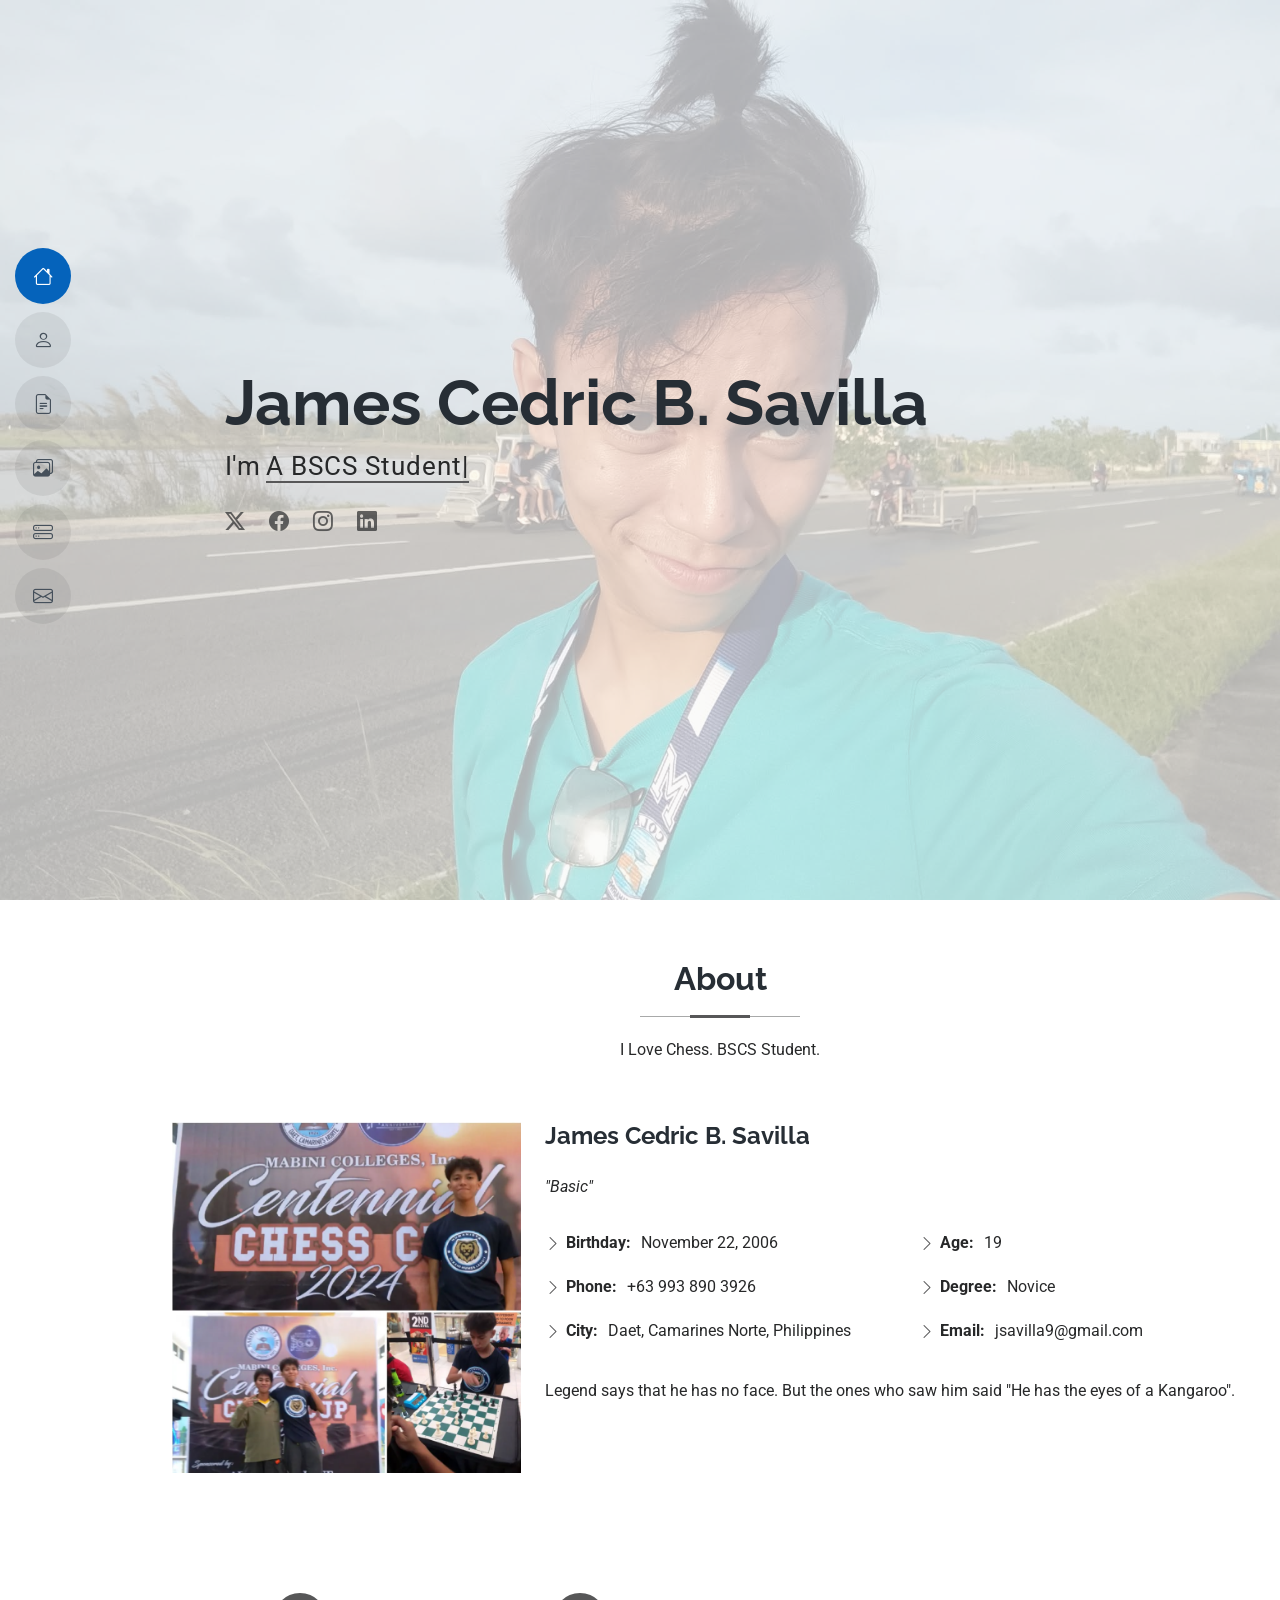
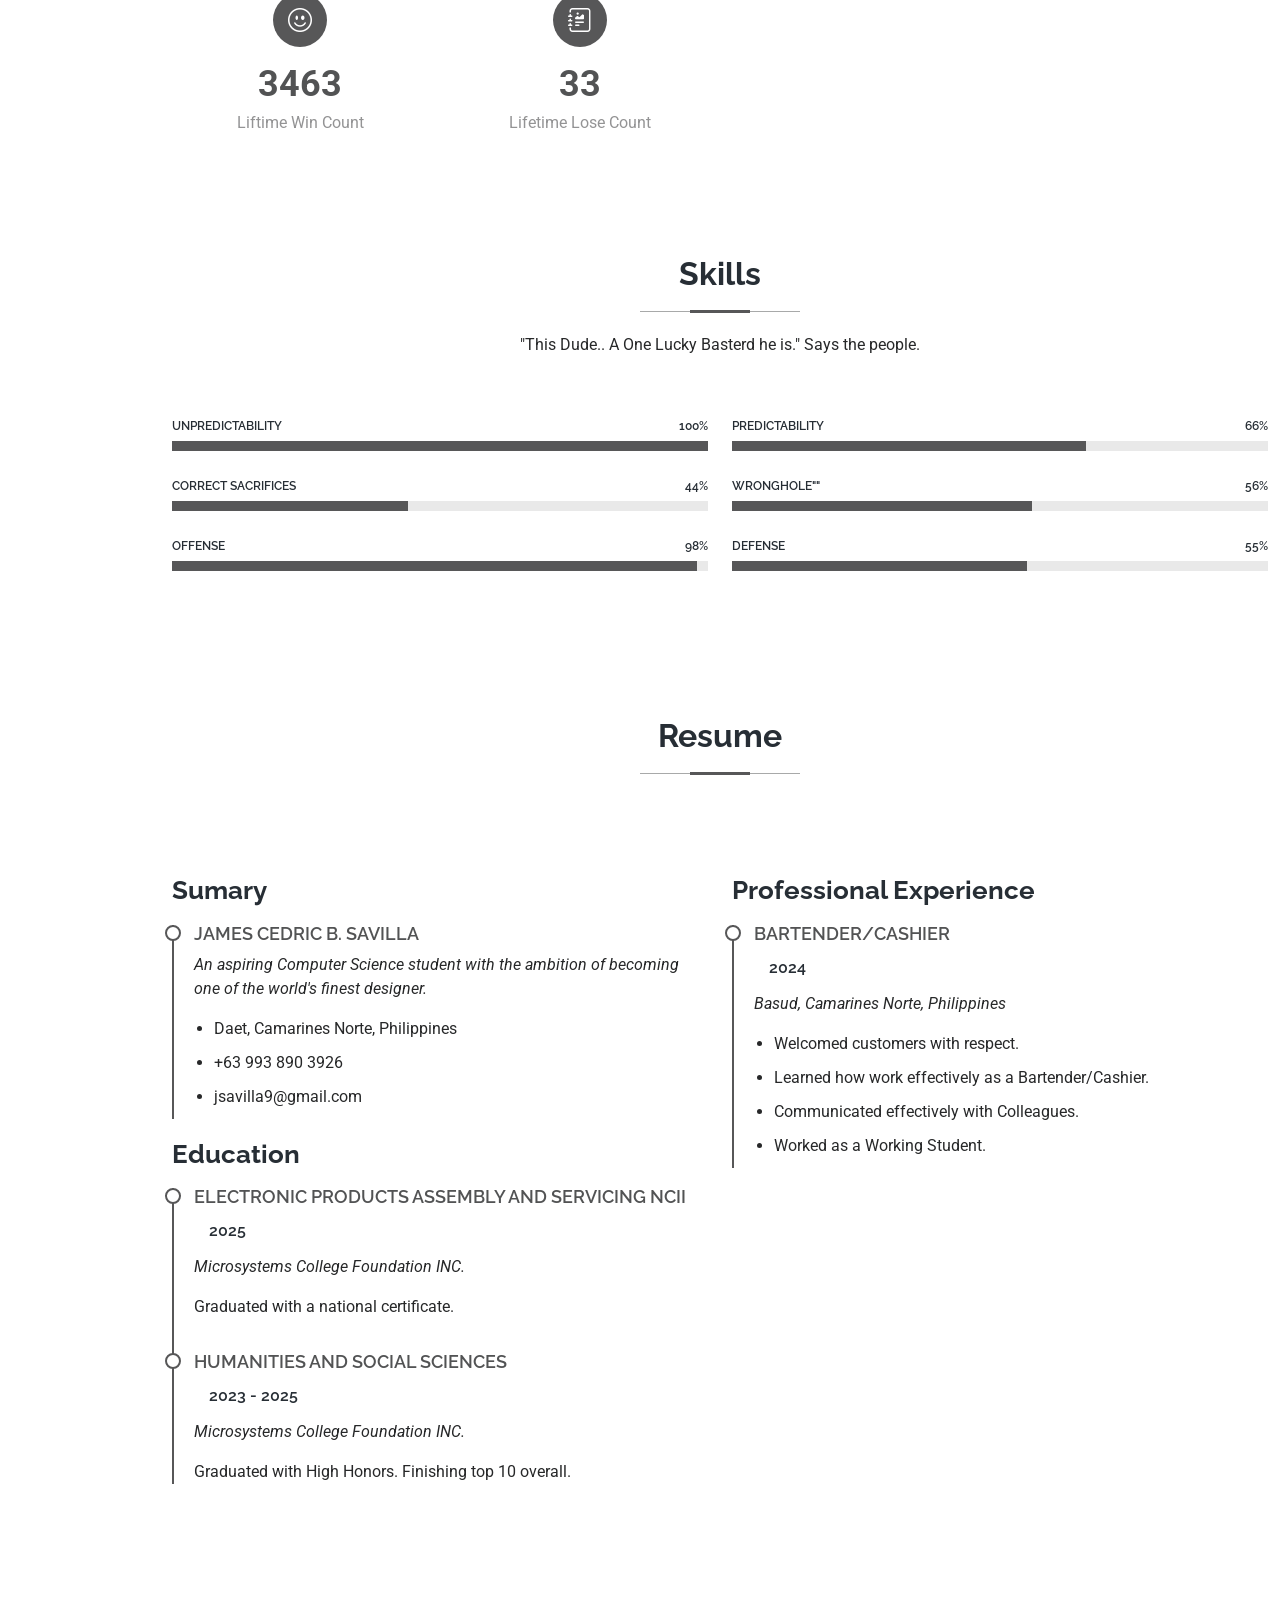
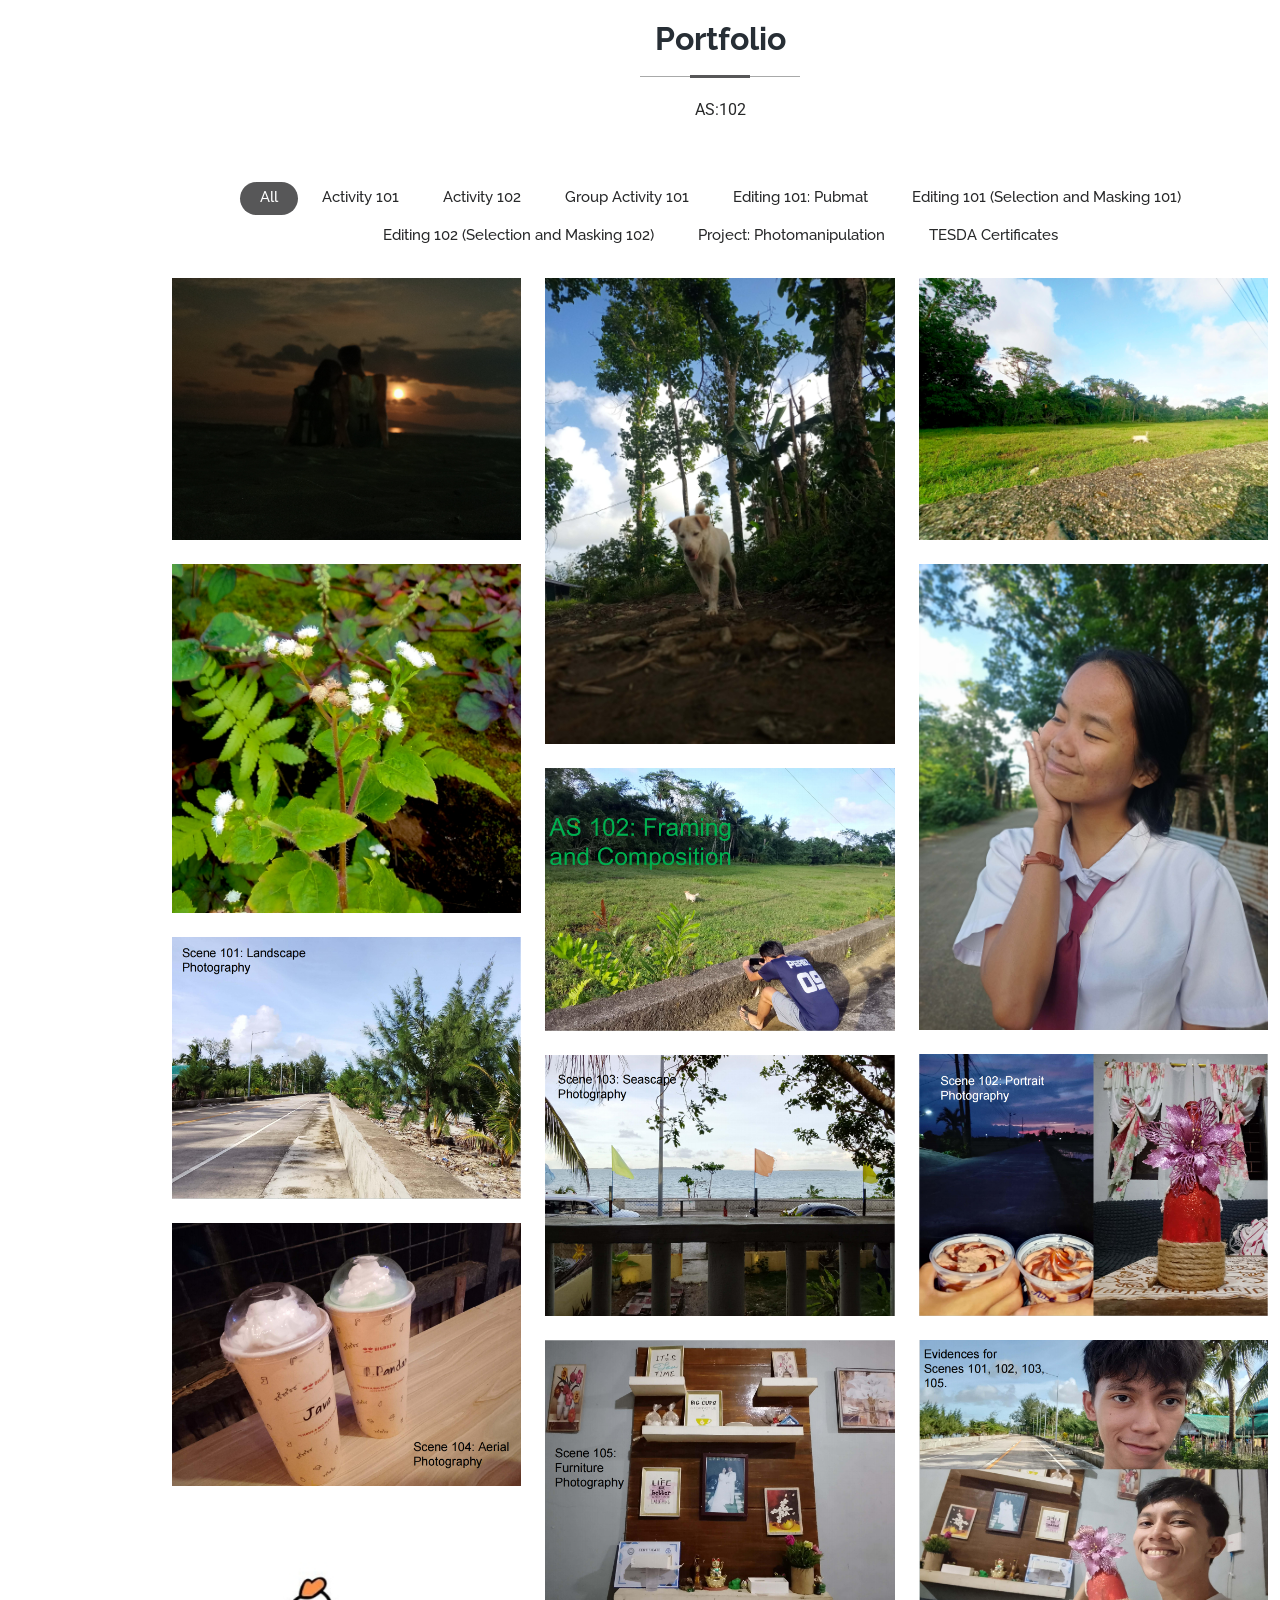
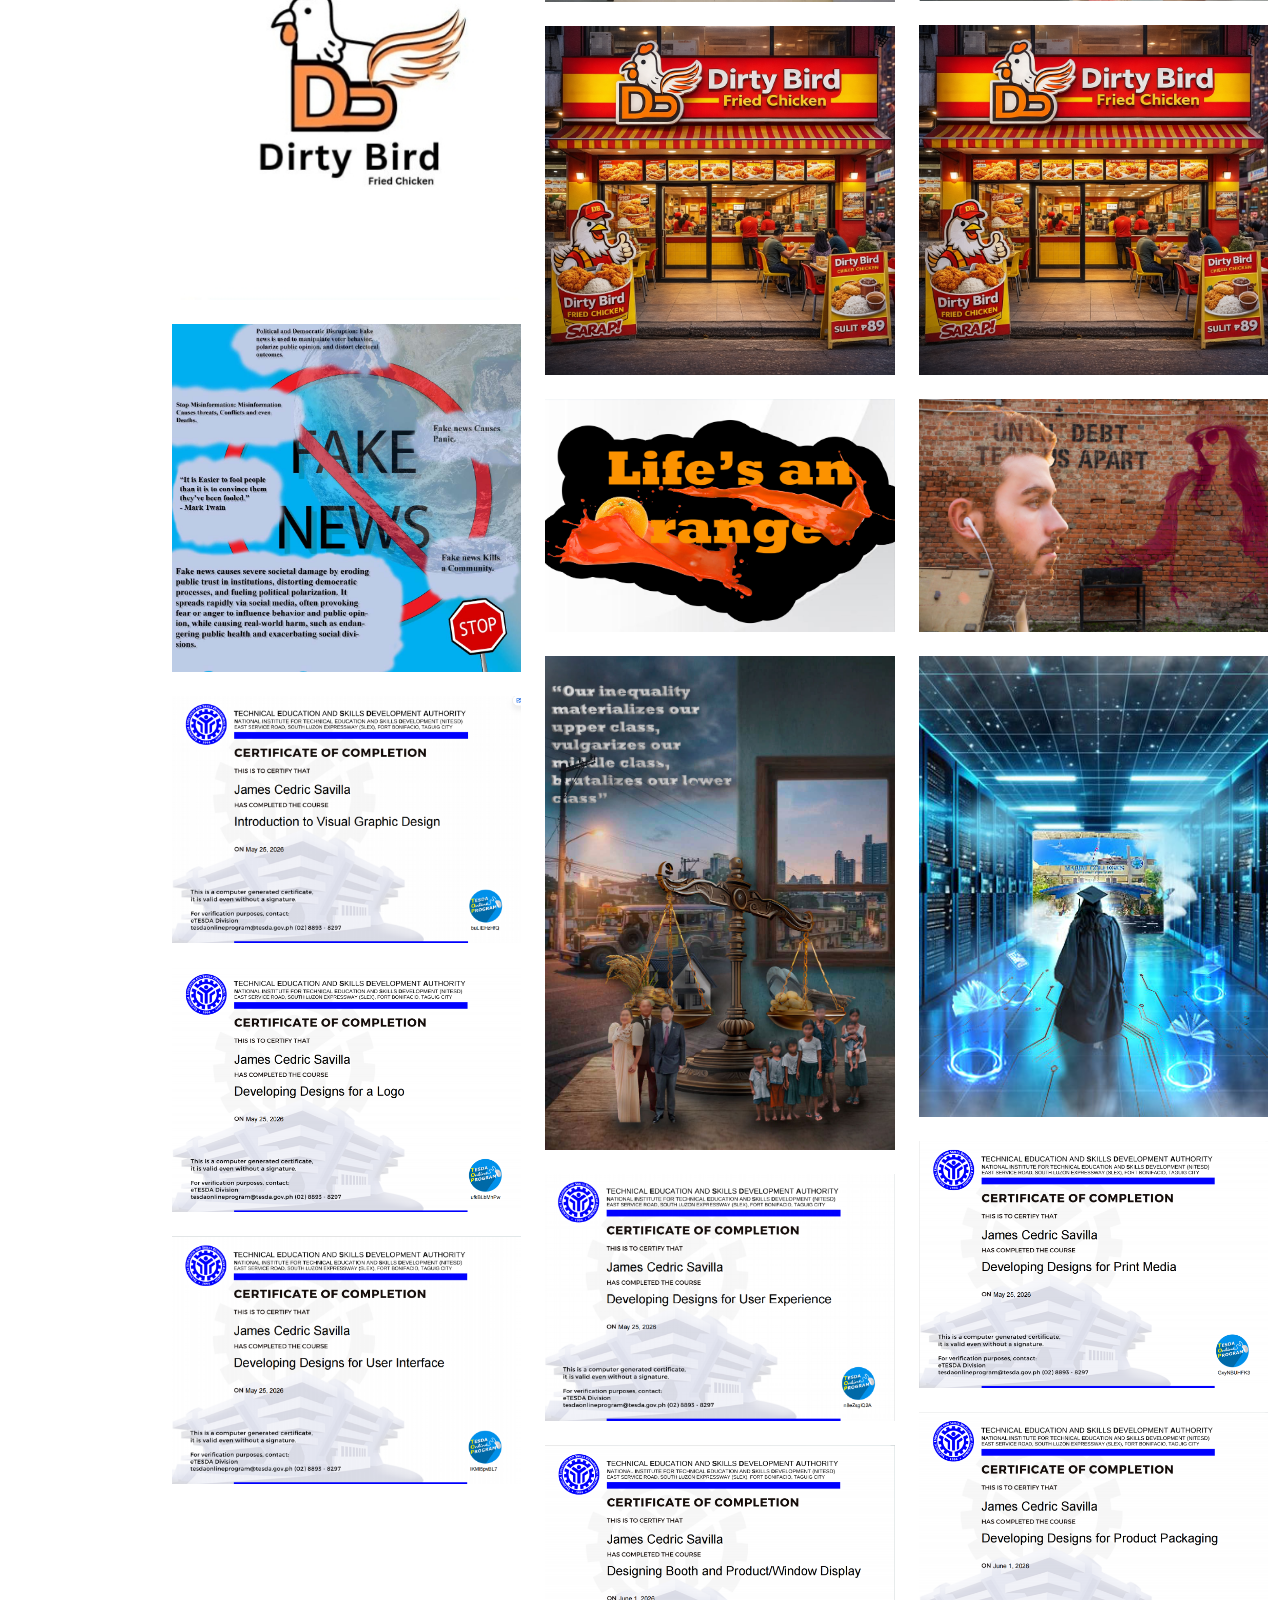
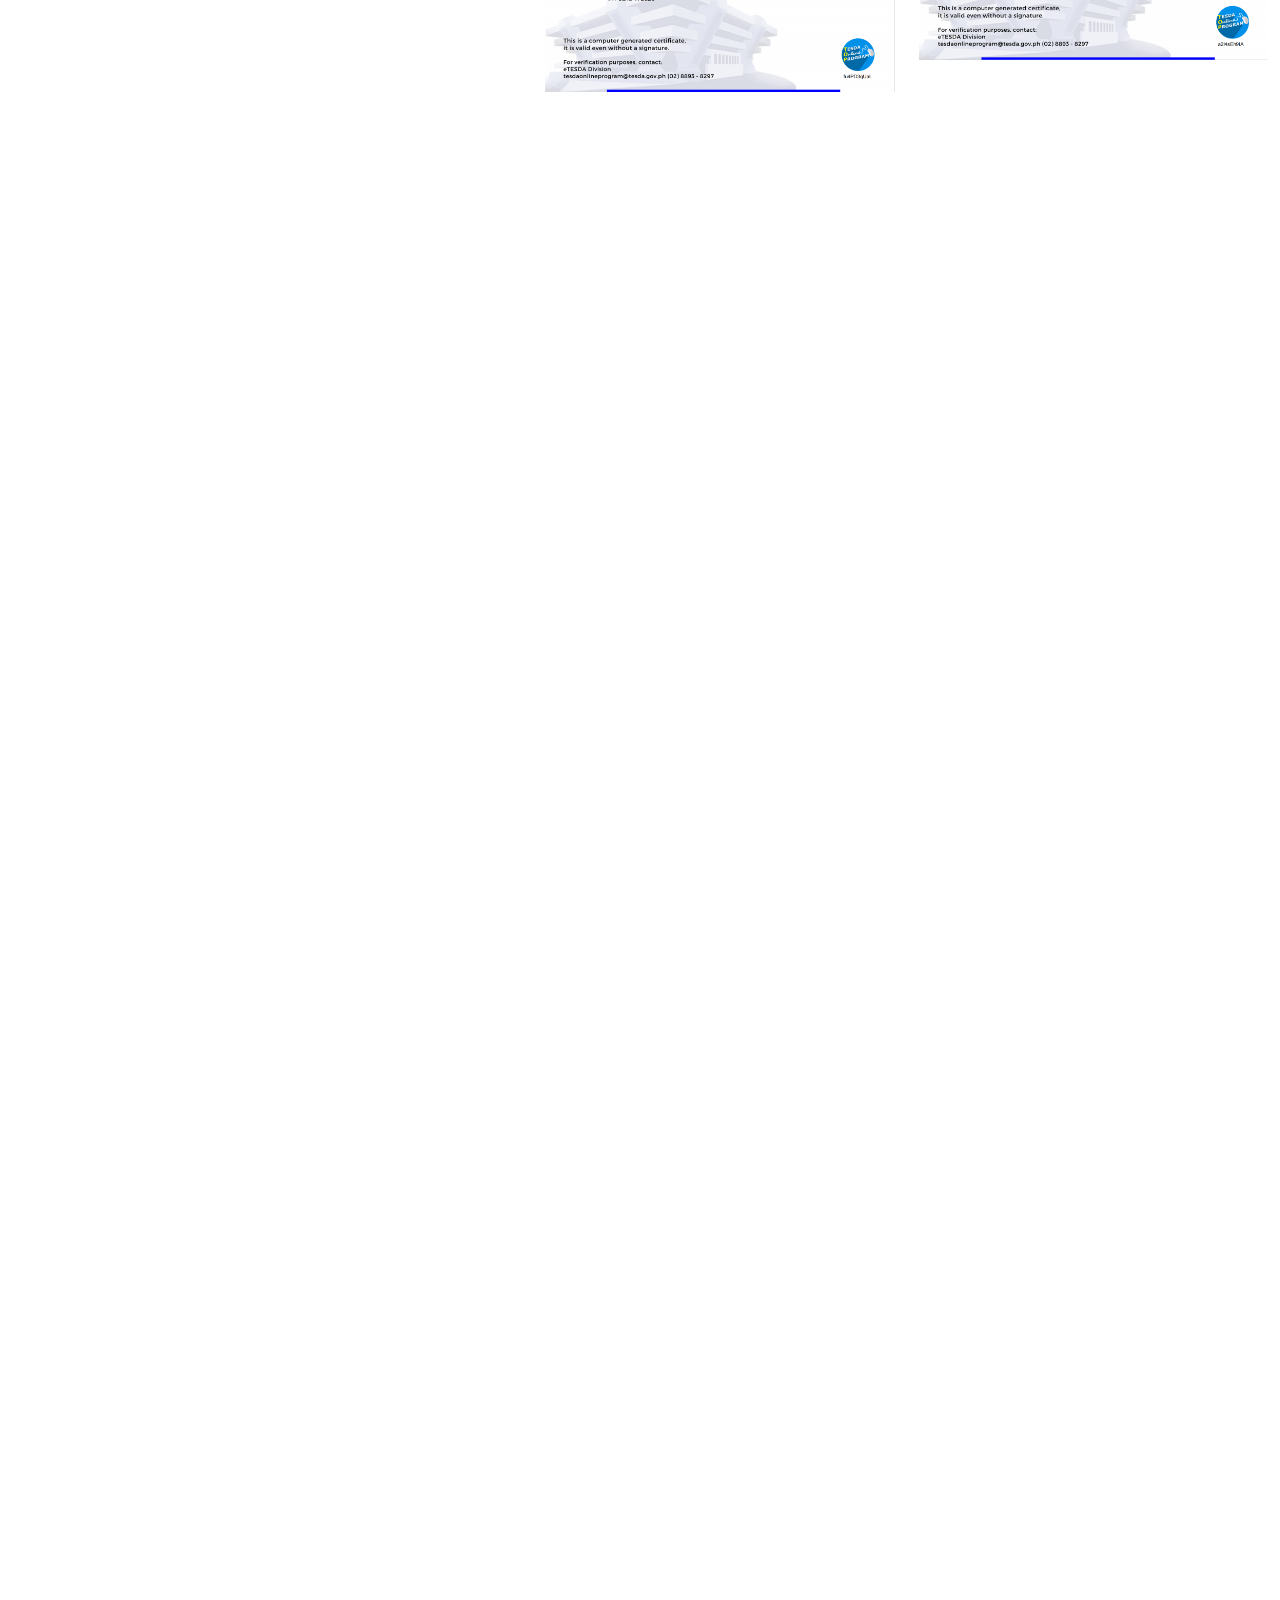
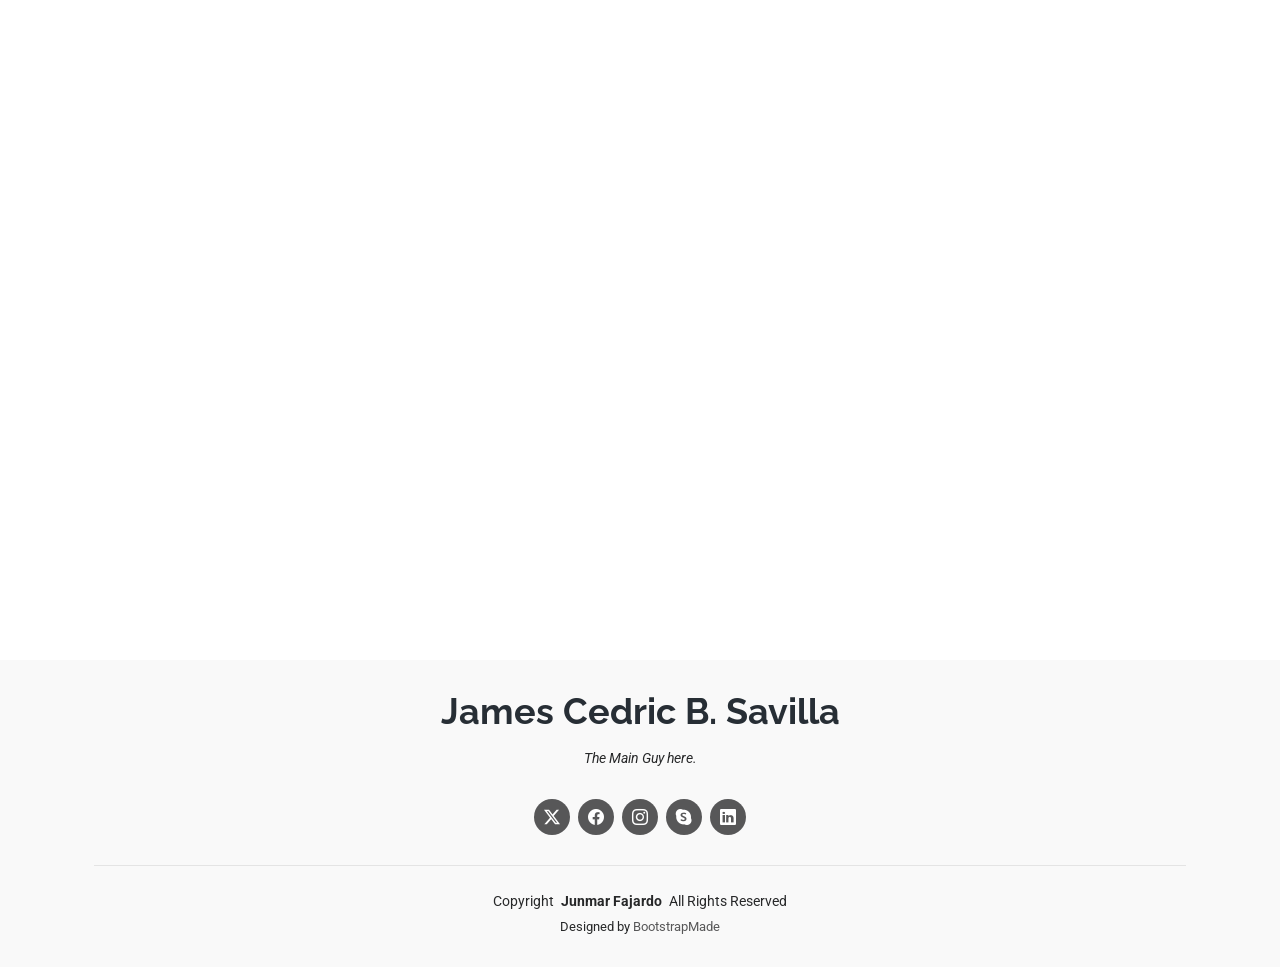
<file: index.html>
<!DOCTYPE html>
<html lang="en">

<head>
  <meta charset="utf-8">
  <meta content="width=device-width, initial-scale=1.0" name="viewport">
  <title>Index - MyResume Bootstrap Template</title>
  <meta content="" name="description">
  <meta content="" name="keywords">

  <!-- Favicons -->
  <link href="img/favicon.png" rel="icon">
  <link href="img/apple-touch-icon.png" rel="apple-touch-icon">

  <!-- Fonts -->
  <link href="https://fonts.googleapis.com" rel="preconnect">
  <link href="https://fonts.gstatic.com" rel="preconnect" crossorigin>
  <link href="https://fonts.googleapis.com/css2?family=Roboto:ital,wght@0,100;0,300;0,400;0,500;0,700;0,900;1,100;1,300;1,400;1,500;1,700;1,900&family=Poppins:ital,wght@0,100;0,200;0,300;0,400;0,500;0,600;0,700;0,800;0,900;1,100;1,200;1,300;1,400;1,500;1,600;1,700;1,800;1,900&family=Raleway:ital,wght@0,100;0,200;0,300;0,400;0,500;0,600;0,700;0,800;0,900;1,100;1,200;1,300;1,400;1,500;1,600;1,700;1,800;1,900&display=swap" rel="stylesheet">

  <!-- Vendor CSS Files -->
  <link href="vendor/bootstrap/css/bootstrap.min.css" rel="stylesheet">
  <link href="vendor/bootstrap-icons/bootstrap-icons.css" rel="stylesheet">
  <link href="vendor/aos/aos.css" rel="stylesheet">
  <link href="vendor/glightbox/css/glightbox.min.css" rel="stylesheet">
  <link href="vendor/swiper/swiper-bundle.min.css" rel="stylesheet">

  <!-- Main CSS File -->
  <link href="css/main.css" rel="stylesheet">

  <!-- =======================================================
  * Template Name: MyResume
  * Template URL: https://bootstrapmade.com/free-html-bootstrap-template-my-resume/
  * Updated: Jun 29 2024 with Bootstrap v5.3.3
  * Author: BootstrapMade.com
  * License: https://bootstrapmade.com/license/
  ======================================================== -->
</head>

<body class="index-page">

  <header id="header" class="header d-flex flex-column justify-content-center">

    <i class="header-toggle d-xl-none bi bi-list"></i>

    <nav id="navmenu" class="navmenu">
      <ul>
        <li><a href="#hero" class="active"><i class="bi bi-house navicon"></i><span>Home</span></a></li>
        <li><a href="#about"><i class="bi bi-person navicon"></i><span>About</span></a></li>
        <li><a href="#resume"><i class="bi bi-file-earmark-text navicon"></i><span>Resume</span></a></li>
        <li><a href="#portfolio"><i class="bi bi-images navicon"></i><span>Portfolio</span></a></li>
        <li><a href="#services"><i class="bi bi-hdd-stack navicon"></i><span>Services</span></a></li>
        <li><a href="#contact"><i class="bi bi-envelope navicon"></i><span>Contact</span></a></li>
      </ul>
    </nav>

  </header>

  <main class="main">

    <!-- Hero Section -->
    <section id="hero" class="hero section light-background">

      <img src="img/hero-bg.jpg" alt="">

      <div class="container" data-aos="zoom-out">
        <div class="row justify-content-center">
          <div class="col-lg-9">
            <h2>James Cedric B. Savilla</h2>
            <p>I'm <span class="typed" data-typed-items="A Chess Player, A BSCS Student, A Fair-Skinned Guy, A Snatcher">A Chess Player</span><span class="typed-cursor typed-cursor--blink" aria-hidden="true"></span></p>
            <div class="social-links">
              <a href="#"><i class="bi bi-twitter-x"></i></a>
              <a href="#"><i class="bi bi-facebook"></i></a>
              <a href="#"><i class="bi bi-instagram"></i></a>
              <a href="#"><i class="bi bi-linkedin"></i></a>
            </div>
          </div>
        </div>
      </div>

    </section><!-- /Hero Section -->

    <!-- About Section -->
    <section id="about" class="about section">

      <!-- Section Title -->
      <div class="container section-title" data-aos="fade-up">
        <h2>About</h2>
        <p>I Love Chess. BSCS Student.</p>
      </div><!-- End Section Title -->

      <div class="container" data-aos="fade-up" data-aos-delay="100">

        <div class="row gy-4 justify-content-center">
          <div class="col-lg-4">
            <img src="img/profile-img.png" class="img-fluid" alt="">
          </div>
          <div class="col-lg-8 content">
            <h2>James Cedric B. Savilla</h2>
            <p class="fst-italic py-3">
             "Basic"
            </p>
            <div class="row">
              <div class="col-lg-6">
                <ul>
                  <li><i class="bi bi-chevron-right"></i> <strong>Birthday:</strong> <span>November 22, 2006</span></li>
                  <li><i class="bi bi-chevron-right"></i> <strong>Phone:</strong> <span>+63 993 890 3926</span></li>
                  <li><i class="bi bi-chevron-right"></i> <strong>City:</strong> <span>Daet, Camarines Norte, Philippines</span></li>
                </ul>
              </div>
              <div class="col-lg-6">
                <ul>
                  <li><i class="bi bi-chevron-right"></i> <strong>Age:</strong> <span>19</span></li>
                  <li><i class="bi bi-chevron-right"></i> <strong>Degree:</strong> <span>Novice</span></li>
                  <li><i class="bi bi-chevron-right"></i> <strong>Email:</strong> <span>jsavilla9@gmail.com</span></li>
                  </span></li>
                </ul>
              </div>
            </div>
            <p class="py-3">
              Legend says that he has no face. But the ones who saw him said "He has the eyes of a Kangaroo".
            </p>
          </div>
        </div>

      </div>

    </section><!-- /About Section -->

    <!-- Stats Section -->
    <section id="stats" class="stats section">

      <div class="container" data-aos="fade-up" data-aos-delay="100">

        <div class="row gy-4">

          <div class="col-lg-3 col-md-6 d-flex flex-column align-items-center">
            <i class="bi bi-emoji-smile"></i>
            <div class="stats-item">
              <span data-purecounter-start="0" data-purecounter-end="3463" data-purecounter-duration="1" class="purecounter"></span>
              <p>Liftime Win Count</p>
            </div>
          </div><!-- End Stats Item -->

          <div class="col-lg-3 col-md-6 d-flex flex-column align-items-center">
            <i class="bi bi-journal-richtext"></i>
            <div class="stats-item">
              <span data-purecounter-start="0" data-purecounter-end="33" data-purecounter-duration="1" class="purecounter"></span>
              <p>Lifetime Lose Count</p>
            </div>
          </div><!-- End Stats Item -->


        </div>

      </div>

    </section><!-- /Stats Section -->

    <!-- Skills Section -->
    <section id="skills" class="skills section">

      <!-- Section Title -->
      <div class="container section-title" data-aos="fade-up">
        <h2>Skills</h2>
        <p>"This Dude.. A One Lucky Basterd he is." Says the people.</p>
      </div><!-- End Section Title -->

      <div class="container" data-aos="fade-up" data-aos-delay="100">

        <div class="row skills-content skills-animation">

          <div class="col-lg-6">

            <div class="progress">
              <span class="skill"><span>Unpredictability</span> <i class="val">100%</i></span>
              <div class="progress-bar-wrap">
                <div class="progress-bar" role="progressbar" aria-valuenow="100" aria-valuemin="0" aria-valuemax="100"></div>
              </div>
            </div><!-- End Skills Item -->

            <div class="progress">
              <span class="skill"><span>Correct Sacrifices</span> <i class="val">44%</i></span>
              <div class="progress-bar-wrap">
                <div class="progress-bar" role="progressbar" aria-valuenow="44" aria-valuemin="0" aria-valuemax="100"></div>
              </div>
            </div><!-- End Skills Item -->

            <div class="progress">
              <span class="skill"><span>Offense</span> <i class="val">98%</i></span>
              <div class="progress-bar-wrap">
                <div class="progress-bar" role="progressbar" aria-valuenow="98" aria-valuemin="0" aria-valuemax="100"></div>
              </div>
            </div><!-- End Skills Item -->

          </div>

          <div class="col-lg-6">

            <div class="progress">
              <span class="skill"><span>Predictability</span> <i class="val">66%</i></span>
              <div class="progress-bar-wrap">
                <div class="progress-bar" role="progressbar" aria-valuenow="66" aria-valuemin="0" aria-valuemax="100"></div>
              </div>
            </div><!-- End Skills Item -->

            <div class="progress">
              <span class="skill"><span>Wronghole""</span> <i class="val">56%</i></span>
              <div class="progress-bar-wrap">
                <div class="progress-bar" role="progressbar" aria-valuenow="56" aria-valuemin="0" aria-valuemax="100"></div>
              </div>
            </div><!-- End Skills Item -->

            <div class="progress">
              <span class="skill"><span>Defense</span> <i class="val">55%</i></span>
              <div class="progress-bar-wrap">
                <div class="progress-bar" role="progressbar" aria-valuenow="55" aria-valuemin="0" aria-valuemax="100"></div>
              </div>
            </div><!-- End Skills Item -->

          </div>

        </div>

      </div>

    </section><!-- /Skills Section -->

    <!-- Resume Section -->
    <section id="resume" class="resume section">

      <!-- Section Title -->
      <div class="container section-title" data-aos="fade-up">
        <h2>Resume</h2>
        <p></p>
      </div><!-- End Section Title -->

      <div class="container">

        <div class="row">

          <div class="col-lg-6" data-aos="fade-up" data-aos-delay="100">
            <h3 class="resume-title">Sumary</h3>

            <div class="resume-item pb-0">
              <h4>James Cedric B. Savilla</h4>
              <p><em>An aspiring Computer Science student with the ambition of becoming one of the world's finest designer.</em></p>
              <ul>
                <li>Daet, Camarines Norte, Philippines</li>
                <li>+63 993 890 3926</li>
                <li>jsavilla9@gmail.com</li>
              </ul>
            </div><!-- Edn Resume Item -->

            <h3 class="resume-title">Education</h3>
            <div class="resume-item">
              <h4>Electronic Products Assembly and Servicing NCII</h4>
              <h5>2025</h5>
              <p><em>Microsystems College Foundation INC.</em></p>
              <p>Graduated with a national certificate.</p>
            </div><!-- Edn Resume Item -->

            <div class="resume-item">
              <h4>Humanities and Social Sciences</h4>
              <h5>2023 - 2025</h5>
              <p><em>Microsystems College Foundation INC.</em></p>
              <p>Graduated with High Honors. Finishing top 10 overall.</p>
            </div><!-- Edn Resume Item -->

          </div>

          <div class="col-lg-6" data-aos="fade-up" data-aos-delay="200">
            <h3 class="resume-title">Professional Experience</h3>
            <div class="resume-item">
              <h4>Bartender/Cashier</h4>
              <h5>2024</h5>
              <p><em>Basud, Camarines Norte, Philippines</em></p>
              <ul>
                <li>Welcomed customers with respect.</li>
                <li>Learned how work effectively as a Bartender/Cashier. </li>
                <li>Communicated effectively with Colleagues.</li>
                <li>Worked as a Working Student.</li>
              </ul>
            </div><!-- Edn Resume Item -->
          </div>

        </div>

      </div>

    </section><!-- /Resume Section -->

    <!-- Portfolio Section -->
    <section id="portfolio" class="portfolio section">

      <!-- Section Title -->
      <div class="container section-title" data-aos="fade-up">
        <h2>Portfolio</h2>
        <p>AS:102</p>
      </div><!-- End Section Title -->

      <div class="container">

        <div class="isotope-layout" data-default-filter="*" data-layout="masonry" data-sort="original-order">

          <ul class="portfolio-filters isotope-filters" data-aos="fade-up" data-aos-delay="100">
            <li data-filter="*" class="filter-active">All</li>
            <li data-filter=".filter-prelim">Activity 101</li>
            <li data-filter=".filter-midterm">Activity 102</li>
            <li data-filter=".filter-prefinals">Group Activity 101</li>
            <li data-filter=".filter-finals">Editing 101: Pubmat</li>
            <li data-filter=".filter-finals1">Editing 101 (Selection and Masking 101)</li>
            <li data-filter=".filter-finals2">Editing 102 (Selection and Masking 102)</li>
            <li data-filter=".filter-finals3">Project: Photomanipulation</li>
            <li data-filter=".filter-finals4">TESDA Certificates</li>


          </ul><!-- End Portfolio Filters -->

          <div class="row gy-4 isotope-container" data-aos="fade-up" data-aos-delay="200">

            <div class="col-lg-4 col-md-6 portfolio-item isotope-item filter-prelim">
              <img src="img/1/1.jpg" class="img-fluid" alt="">
              <div class="portfolio-info">
                <h4>Long Exposure</h4>
                <p></p>
                <a href="img/1/1.jpg" title="Me With My GF While Staring at the Beautiful Moon" data-gallery="portfolio-gallery-product" class="glightbox preview-link"><i class="bi bi-zoom-in"></i></a>
                <a href="portfolio-details.html" title="More Details" class="details-link"><i class="bi bi-link-45deg"></i></a>
              </div>
            </div><!-- End Portfolio Item -->

            <div class="col-lg-4 col-md-6 portfolio-item isotope-item filter-prelim">
              <img src="img/1/2.jpeg" class="img-fluid" alt="">
              <div class="portfolio-info">
                <h4>Pet Photography</h4>
                <p></p>
                <a href="img/1/2.jpeg" title="Our Dog, Pochi" data-gallery="portfolio-gallery-product" class="glightbox preview-link"><i class="bi bi-zoom-in"></i></a>
                <a href="portfolio-details.html" title="More Details" class="details-link"><i class="bi bi-link-45deg"></i></a>
              </div>
            </div><!-- End Portfolio Item -->

            <div class="col-lg-4 col-md-6 portfolio-item isotope-item filter-prelim">
              <img src="img/1/3.jpeg" class="img-fluid" alt="">
              <div class="portfolio-info">
                <h4>Landscape Photography</h4>
                <p></p>
                <a href="img/1/3.jpeg" title="Green Pastures Located Near our House" data-gallery="portfolio-gallery-branding" class="glightbox preview-link"><i class="bi bi-zoom-in"></i></a>
                <a href="portfolio-details.html" title="More Details" class="details-link"><i class="bi bi-link-45deg"></i></a>
              </div>
            </div><!-- End Portfolio Item -->

            <div class="col-lg-4 col-md-6 portfolio-item isotope-item filter-prelim">
              <img src="img/1/4.jpg" class="img-fluid" alt="">
              <div class="portfolio-info">
                <h4>Flower Photography</h4>
                <p></p>
                <a href="img/1/4.jpg" title="A beautiful yet, stray Flower" data-gallery="portfolio-gallery-app" class="glightbox preview-link"><i class="bi bi-zoom-in"></i></a>
                <a href="portfolio-details.html" title="More Details" class="details-link"><i class="bi bi-link-45deg"></i></a>
              </div>
            </div><!-- End Portfolio Item -->

            <div class="col-lg-4 col-md-6 portfolio-item isotope-item filter-prelim">
              <img src="img/1/5.jpeg" class="img-fluid" alt="">
              <div class="portfolio-info">
                <h4>Portrait Photography</h4>
                <p></p>
                <a href="img/1/5.jpeg" title="My Girlfriend" data-gallery="portfolio-gallery-product" class="glightbox preview-link"><i class="bi bi-zoom-in"></i></a>
                <a href="portfolio-details.html" title="More Details" class="details-link"><i class="bi bi-link-45deg"></i></a>
              </div>
            </div><!-- End Portfolio Item -->

            <div class="col-lg-4 col-md-6 portfolio-item isotope-item filter-midterm">
              <img src="img/2/1.png" class="img-fluid" alt="">
              <div class="portfolio-info">
                <h4>Header</h4>
                <p></p>
                <a href="img/2/1.png" title="Just for the Title" data-gallery="portfolio-gallery-product" class="glightbox preview-link"><i class="bi bi-zoom-in"></i></a>
                <a href="portfolio-details.html" title="More Details" class="details-link"><i class="bi bi-link-45deg"></i></a>
              </div>
            </div><!-- End Portfolio Item -->

            <div class="col-lg-4 col-md-6 portfolio-item isotope-item filter-midterm"                                   ">
              <img src="img/2/2.png" class="img-fluid" alt="">
              <div class="portfolio-info">
                <h4>Landscape Photography</h4>
                <p></p>
                <a href="img/2/2.png" title="Mangcamagong Beach" data-gallery="portfolio-gallery-product" class="glightbox preview-link"><i class="bi bi-zoom-in"></i></a>
                <a href="portfolio-details.html" title="More Details" class="details-link"><i class="bi bi-link-45deg"></i></a>
              </div>
            </div><!-- End Portfolio Item -->

            <div class="col-lg-4 col-md-6 portfolio-item isotope-item filter-midterm">
              <img src="img/2/3.png" class="img-fluid" alt="">
              <div class="portfolio-info">
                <h4>Portrait Photography</h4>
                <p></p>
                <a href="img/2/3.png" title="A School Project and an IceCream date" data-gallery="portfolio-gallery-branding" class="glightbox preview-link"><i class="bi bi-zoom-in"></i></a>
                <a href="portfolio-details.html" title="More Details" class="details-link"><i class="bi bi-link-45deg"></i></a>
              </div>
            </div><!-- End Portfolio Item -->

            <div class="col-lg-4 col-md-6 portfolio-item isotope-item filter-midterm">
              <img src="img/2/4.png" class="img-fluid" alt="">
              <div class="portfolio-info">
                <h4>Seascape Photography</h4>
                <p></p>
                <a href="img/2/4.png" title="Same Location as the Landscape Photography" data-gallery="portfolio-gallery-app" class="glightbox preview-link"><i class="bi bi-zoom-in"></i></a>
                <a href="portfolio-details.html" title="More Details" class="details-link"><i class="bi bi-link-45deg"></i></a>
              </div>
            </div><!-- End Portfolio Item -->

            <div class="col-lg-4 col-md-6 portfolio-item isotope-item filter-midterm">
              <img src="img/2/5.png" class="img-fluid" alt="">
              <div class="portfolio-info">
                <h4>Aerial Photography</h4>
                <p></p>
                <a href="img/2/5.png" title="Milktea Break" data-gallery="portfolio-gallery-product" class="glightbox preview-link"><i class="bi bi-zoom-in"></i></a>
                <a href="portfolio-details.html" title="More Details" class="details-link"><i class="bi bi-link-45deg"></i></a>
              </div>
            </div><!-- End Portfolio Item -->

            <div class="col-lg-4 col-md-6 portfolio-item isotope-item filter-midterm">
              <img src="img/2/6.png" class="img-fluid" alt="">
              <div class="portfolio-info">
                <h4>Furniture Photography</h4>
                <p></p>
                <a href="img/2/6.png" title="Sa Sala" data-gallery="portfolio-gallery-product" class="glightbox preview-link"><i class="bi bi-zoom-in"></i></a>
                <a href="portfolio-details.html" title="More Details" class="details-link"><i class="bi bi-link-45deg"></i></a>
              </div>
            </div><!-- End Portfolio Item -->

          <div class="col-lg-4 col-md-6 portfolio-item isotope-item filter-midterm">
              <img src="img/2/7.png" class="img-fluid" alt="">
              <div class="portfolio-info">
                <h4>Evidences</h4>
                <p></p>
                <a href="img/2/7.png" title="Incomplete" data-gallery="portfolio-gallery-product" class="glightbox preview-link"><i class="bi bi-zoom-in"></i></a>
                <a href="portfolio-details.html" title="More Details" class="details-link"><i class="bi bi-link-45deg"></i></a>
              </div>
            </div><!-- End Portfolio Item -->

            <div class="col-lg-4 col-md-6 portfolio-item isotope-item filter-prefinals">
              <img src="img/3/1.jpg" class="img-fluid" alt="">
              <div class="portfolio-info">
                <h4>Dirty Bird</h4>
                <p></p>
                <a href="img/3/1.jpg" title="Dirty Bird" data-gallery="portfolio-gallery-product" class="glightbox preview-link"><i class="bi bi-zoom-in"></i></a>
                <a href="portfolio-details.html" title="More Details" class="details-link"><i class="bi bi-link-45deg"></i></a>
              </div>
            </div><!-- End Portfolio Item -->

            <div class="col-lg-4 col-md-6 portfolio-item isotope-item filter-prefinals">
              <img src="img/3/2.png" class="img-fluid" alt="">
              <div class="portfolio-info">
                <h4>Mock Up</h4>
                <p></p>
                <a href="img/3/1.png" title="Mock up on a Store" data-gallery="portfolio-gallery-product" class="glightbox preview-link"><i class="bi bi-zoom-in"></i></a>
                <a href="portfolio-details.html" title="More Details" class="details-link"><i class="bi bi-link-45deg"></i></a>
              </div>
            </div><!-- End Portfolio Item -->

          <div class="col-lg-4 col-md-6 portfolio-item isotope-item filter-prefinals">
              <img src="img/3/2.png" class="img-fluid" alt="">
              <div class="portfolio-info">
                <h4>Mock up</h4>
                <p></p>
                <a href="img/3/3.jpg" title="Mock up on a Bike" data-gallery="portfolio-gallery-product" class="glightbox preview-link"><i class="bi bi-zoom-in"></i></a>
                <a href="portfolio-details.html" title="More Details" class="details-link"><i class="bi bi-link-45deg"></i></a>
              </div>
            </div><!-- End Portfolio Item -->

          <div class="col-lg-4 col-md-6 portfolio-item isotope-item filter-finals">
              <img src="img/5/pubMat.jpg" class="img-fluid" alt="">
              <div class="portfolio-info">
                <h4>Stop Fakenews</h4>
                <p></p>
                <a href="img/5/pubMat.jpg" title="PubMat" data-gallery="portfolio-gallery-product" class="glightbox preview-link"><i class="bi bi-zoom-in"></i></a>
                <a href="portfolio-details.html" title="More Details" class="details-link"><i class="bi bi-link-45deg"></i></a>
              </div>
            </div><!-- End Portfolio Item -->

            <div class="col-lg-4 col-md-6 portfolio-item isotope-item filter-finals1">
              <img src="img/Editing 101/James-Cedric-B.-Savilla---Brick-Layer.jpg" class="img-fluid" alt="">
              <div class="portfolio-info">
                <h4>Brick Layer</h4>
                <p></p>
                <a href="img/Editing 101/James-Cedric-B.-Savilla---Brick-Layer.jpg" title="Brick Layer" data-gallery="portfolio-gallery-product" class="glightbox preview-link"><i class="bi bi-zoom-in"></i></a>
                <a href="portfolio-details.html" title="More Details" class="details-link"><i class="bi bi-link-45deg"></i></a>
              </div>
            </div><!-- End Portfolio Item -->

            <div class="col-lg-4 col-md-6 portfolio-item isotope-item filter-finals2">
              <img src="img/Editing 102/James-Cedric-B.-Savilla---Orange-Favor.jpg" class="img-fluid" alt="">
              <div class="portfolio-info">
                <h4>Orange Favor</h4>
                <p></p>
                <a href="img/Editing 102/James-Cedric-B.-Savilla---Orange-Favor.jpg" title="Orange Favor" data-gallery="portfolio-gallery-product" class="glightbox preview-link"><i class="bi bi-zoom-in"></i></a>
                <a href="portfolio-details.html" title="More Details" class="details-link"><i class="bi bi-link-45deg"></i></a>
              </div>
            </div><!-- End Portfolio Item -->

            <div class="col-lg-4 col-md-6 portfolio-item isotope-item filter-finals3">
              <img src="img/Photomanipulation/Where-Education-Meets-Technology.jpg" class="img-fluid" alt="">
              <div class="portfolio-info">
                <h4>Where Education Meets Technology</h4>
                <p></p>
                <a href="img/Photomanipulation/Where-Education-Meets-Technology.jpg" title="CTRL Z Production, Entry Number 1" data-gallery="portfolio-gallery-product" class="glightbox preview-link"><i class="bi bi-zoom-in"></i></a>
                <a href="portfolio-details.html" title="More Details" class="details-link"><i class="bi bi-link-45deg"></i></a>
              </div>
            </div><!-- End Portfolio Item -->

            <div class="col-lg-4 col-md-6 portfolio-item isotope-item filter-finals3">
              <img src="img/Photomanipulation/Tilted-Reality.jpg" class="img-fluid" alt="">
              <div class="portfolio-info">
                <h4>Tilted Reality</h4>
                <p></p>
                <a href="img/Photomanipulation/Tilted-Reality.jpg" title="CTRL Z Production, Entry Number 2" data-gallery="portfolio-gallery-product" class="glightbox preview-link"><i class="bi bi-zoom-in"></i></a>
                <a href="portfolio-details.html" title="More Details" class="details-link"><i class="bi bi-link-45deg"></i></a>
              </div>
            </div><!-- End Portfolio Item -->


            <div class="col-lg-4 col-md-6 portfolio-item isotope-item filter-finals4">
              <img src="img/TESDA/1.png" class="img-fluid" alt="">
              <div class="portfolio-info">
                <h4>Introduction to Visual Graphic Design</h4>
                <p></p>
                <a href="img/TESDA/1.png" title="Certificate Number 1" data-gallery="portfolio-gallery-product" class="glightbox preview-link"><i class="bi bi-zoom-in"></i></a>
                <a href="portfolio-details.html" title="More Details" class="details-link"><i class="bi bi-link-45deg"></i></a>
              </div>
            </div><!-- End Portfolio Item -->

          <div class="col-lg-4 col-md-6 portfolio-item isotope-item filter-finals4">
              <img src="img/TESDA/2.png" class="img-fluid" alt="">
              <div class="portfolio-info">
                <h4>Developing Designs for a Logo</h4>
                <p></p>
                <a href="img/TESDA/2.png" title="Certificate Number 2" data-gallery="portfolio-gallery-product" class="glightbox preview-link"><i class="bi bi-zoom-in"></i></a>
                <a href="portfolio-details.html" title="More Details" class="details-link"><i class="bi bi-link-45deg"></i></a>
              </div>
            </div><!-- End Portfolio Item -->

          <div class="col-lg-4 col-md-6 portfolio-item isotope-item filter-finals4">
              <img src="img/TESDA/3.png" class="img-fluid" alt="">
              <div class="portfolio-info">
                <h4>Developing Designs for Print Media</h4>
                <p></p>
                <a href="img/TESDA/3.png" title="Certificate Number 3" data-gallery="portfolio-gallery-product" class="glightbox preview-link"><i class="bi bi-zoom-in"></i></a>
                <a href="portfolio-details.html" title="More Details" class="details-link"><i class="bi bi-link-45deg"></i></a>
              </div>
            </div><!-- End Portfolio Item -->

            <div class="col-lg-4 col-md-6 portfolio-item isotope-item filter-finals4">
              <img src="img/TESDA/4.png" class="img-fluid" alt="">
              <div class="portfolio-info">
                <h4>Developing Designs for User Experience</h4>
                <p></p>
                <a href="img/TESDA/4.png" title="Certificate Number 4" data-gallery="portfolio-gallery-product" class="glightbox preview-link"><i class="bi bi-zoom-in"></i></a>
                <a href="portfolio-details.html" title="More Details" class="details-link"><i class="bi bi-link-45deg"></i></a>
              </div>
            </div><!-- End Portfolio Item -->

            <div class="col-lg-4 col-md-6 portfolio-item isotope-item filter-finals4">
              <img src="img/TESDA/5.png" class="img-fluid" alt="">
              <div class="portfolio-info">
                <h4>Developing Designs for User Interface</h4>
                <p></p>
                <a href="img/TESDA/5.png" title="Certificate Number 5" data-gallery="portfolio-gallery-product" class="glightbox preview-link"><i class="bi bi-zoom-in"></i></a>
                <a href="portfolio-details.html" title="More Details" class="details-link"><i class="bi bi-link-45deg"></i></a>
              </div>
            </div><!-- End Portfolio Item -->

            <div class="col-lg-4 col-md-6 portfolio-item isotope-item filter-finals4">
              <img src="img/TESDA/6.png" class="img-fluid" alt="">
              <div class="portfolio-info">
                <h4>Developing Designs for Product Packaging</h4>
                <p></p>
                <a href="img/TESDA/6.png" title="Certificate Number 6" data-gallery="portfolio-gallery-product" class="glightbox preview-link"><i class="bi bi-zoom-in"></i></a>
                <a href="portfolio-details.html" title="More Details" class="details-link"><i class="bi bi-link-45deg"></i></a>
              </div>
            </div><!-- End Portfolio Item -->

            <div class="col-lg-4 col-md-6 portfolio-item isotope-item filter-finals4">
              <img src="img/TESDA/7.png" class="img-fluid" alt="">
              <div class="portfolio-info">
                <h4>Designing Booth and Product/Window Display</h4>
                <p></p>
                <a href="img/TESDA/7.png" title="Certificate Number 7" data-gallery="portfolio-gallery-product" class="glightbox preview-link"><i class="bi bi-zoom-in"></i></a>
                <a href="portfolio-details.html" title="More Details" class="details-link"><i class="bi bi-link-45deg"></i></a>
              </div>
            </div><!-- End Portfolio Item -->

          </div><!-- End Portfolio Container --> 

        </div>

      </div>

    </section><!-- /Portfolio Section -->

    <!-- Services Section -->
    <section id="services" class="services section">

      <!-- Section Title -->
      <div class="container section-title" data-aos="fade-up">
        <h2>Traits</h2>
        <p>Can't do much but can still help.</p>
      </div><!-- End Section Title -->

      <div class="container">

        <div class="row gy-4">

          <div class="col-lg-4 col-md-6" data-aos="fade-up" data-aos-delay="100">
            <div class="service-item item-cyan position-relative">
              <div class="icon">
                <svg width="100" height="100" viewBox="0 0 600 600" xmlns="http://www.w3.org/2000/svg">
                  <path stroke="none" stroke-width="0" fill="#f5f5f5" d="M300,521.0016835830174C376.1290562159157,517.8887921683347,466.0731472004068,529.7835943286574,510.70327084640275,468.03025145048787C554.3714126377745,407.6079735673963,508.03601936045806,328.9844924480964,491.2728898941984,256.3432110539036C474.5976632858925,184.082847569629,479.9380746630129,96.60480741107993,416.23090153303,58.64404602377083C348.86323505073057,18.502131276798302,261.93793281208167,40.57373210992963,193.5410806939664,78.93577620505333C130.42746243093433,114.334589627462,98.30271207620316,179.96522072025542,76.75703585869454,249.04625023123273C51.97151888228291,328.5150500222984,13.704378332031375,421.85034740162234,66.52175969318436,486.19268352777647C119.04800174914682,550.1803526380478,217.28368757567262,524.383925680826,300,521.0016835830174"></path>
                </svg>
                <i class="bi bi-activity"></i>
              </div>
              <a href="#" class="stretched-link">
                <h3>Nakaw</h3>
              </a>
              <p>.....</p>
            </div>
          </div><!-- End Service Item -->

          <div class="col-lg-4 col-md-6" data-aos="fade-up" data-aos-delay="200">
            <div class="service-item item-orange position-relative">
              <div class="icon">
                <svg width="100" height="100" viewBox="0 0 600 600" xmlns="http://www.w3.org/2000/svg">
                  <path stroke="none" stroke-width="0" fill="#f5f5f5" d="M300,582.0697525312426C382.5290701553225,586.8405444964366,449.9789794690241,525.3245884688669,502.5850820975895,461.55621195738473C556.606425686781,396.0723002908107,615.8543463187945,314.28637112970534,586.6730223649479,234.56875336149918C558.9533121215079,158.8439757836574,454.9685369536778,164.00468322053177,381.49747125262974,130.76875717737553C312.15926192815925,99.40240125094834,248.97055460311594,18.661163978235184,179.8680185752513,50.54337015887873C110.5421016452524,82.52863877960104,119.82277516462835,180.83849132639028,109.12597500060166,256.43424936330496C100.08760227029461,320.3096726198365,92.17705696193138,384.0621239912766,124.79988738764834,439.7174275375508C164.83382741302287,508.01625554203684,220.96474134820875,577.5009287672846,300,582.0697525312426"></path>
                </svg>
                <i class="bi bi-broadcast"></i>
              </div>
              <a href="#" class="stretched-link">
                <h3>Loves Chess
              </a>
              <p>But is Relatively Weak.</p>
            </div>
          </div><!-- End Service Item -->

          <div class="col-lg-4 col-md-6" data-aos="fade-up" data-aos-delay="300">
            <div class="service-item item-teal position-relative">
              <div class="icon">
                <svg width="100" height="100" viewBox="0 0 600 600" xmlns="http://www.w3.org/2000/svg">
                  <path stroke="none" stroke-width="0" fill="#f5f5f5" d="M300,541.5067337569781C382.14930387511276,545.0595476570109,479.8736841581634,548.3450877840088,526.4010558755058,480.5488172755941C571.5218469581645,414.80211281144784,517.5187510058486,332.0715597781072,496.52539010469104,255.14436215662573C477.37192572678356,184.95920475031193,473.57363656557914,105.61284051026155,413.0603344069578,65.22779650032875C343.27470386102294,18.654635553484475,251.2091493199835,5.337323636656869,175.0934190732945,40.62881213300186C97.87086631185822,76.43348514350839,51.98124368387456,156.15599469081315,36.44837278890362,239.84606092416172C21.716077023791087,319.22268207091537,43.775223500013084,401.1760424656574,96.891909868211,461.97329694683043C147.22146801428983,519.5804099606455,223.5754009179313,538.201503339737,300,541.5067337569781"></path>
                </svg>
                <i class="bi bi-easel"></i>
              </div>
              <a href="#" class="stretched-link">
                <h3>Can Snatch your heart UwU.</h3>
              </a>
              <p>...</p>
            </div>
          </div><!-- End Service Item -->

          <div class="col-lg-4 col-md-6" data-aos="fade-up" data-aos-delay="400">
            <div class="service-item item-red position-relative">
              <div class="icon">
                <svg width="100" height="100" viewBox="0 0 600 600" xmlns="http://www.w3.org/2000/svg">
                  <path stroke="none" stroke-width="0" fill="#f5f5f5" d="M300,503.46388370962813C374.79870501325706,506.71871716319447,464.8034551963731,527.1746412648533,510.4981551193396,467.86667711651364C555.9287308511215,408.9015244558933,512.6030010748507,327.5744911775523,490.211057578863,256.5855673507754C471.097692560561,195.9906835881958,447.69079081568157,138.11976852964426,395.19560036434837,102.3242989838813C329.3053358748298,57.3949838291264,248.02791733380457,8.279543830951368,175.87071277845988,42.242879143198664C103.41431057327972,76.34704239035025,93.79494320519305,170.9812938413882,81.28167332365135,250.07896920659033C70.17666984294237,320.27484674793965,64.84698225790005,396.69656628748305,111.28512138212992,450.4950937839243C156.20124167950087,502.5303643271138,231.32542653798444,500.4755392045468,300,503.46388370962813"></path>
                </svg>
                <i class="bi bi-bounding-box-circles"></i>
              </div>
              <a href="#" class="stretched-link">
                <h3>Can Design a Little Bit</h3>
              </a>
              <p>Struggles with even the Simplest design.</p>
              <a href="#" class="stretched-link"></a>
            </div>
          </div><!-- End Service Item -->

          <div class="col-lg-4 col-md-6" data-aos="fade-up" data-aos-delay="500">
            <div class="service-item item-indigo position-relative">
              <div class="icon">
                <svg width="100" height="100" viewBox="0 0 600 600" xmlns="http://www.w3.org/2000/svg">
                  <path stroke="none" stroke-width="0" fill="#f5f5f5" d="M300,532.3542879108572C369.38199826031484,532.3153073249985,429.10787420159085,491.63046689027357,474.5244479745417,439.17860296908856C522.8885846962883,383.3225815378663,569.1668002868075,314.3205725914397,550.7432151929288,242.7694973846089C532.6665558377875,172.5657663291529,456.2379748765914,142.6223662098291,390.3689995646985,112.34683881706744C326.66090330228417,83.06452184765237,258.84405631176094,53.51806209861945,193.32584062364296,78.48882559362697C121.61183558270385,105.82097193414197,62.805066853699245,167.19869350419734,48.57481801355237,242.6138429142374C34.843463184063346,315.3850353017275,76.69343916112496,383.4422959591041,125.22947124332185,439.3748458443577C170.7312796277747,491.8107796887764,230.57421082200815,532.3932930995766,300,532.3542879108572"></path>
                </svg>
                <i class="bi bi-calendar4-week icon"></i>
              </div>
              <a href="#" class="stretched-link">
                <h3>Loves Jogging</h3>
              </a>
              <p>Occasionaly Jogs 4km.</p>
              <a href="#" class="stretched-link"></a>
            </div>
          </div><!-- End Service Item -->

          <div class="col-lg-4 col-md-6" data-aos="fade-up" data-aos-delay="600">
            <div class="service-item item-pink position-relative">
              <div class="icon">
                <svg width="100" height="100" viewBox="0 0 600 600" xmlns="http://www.w3.org/2000/svg">
                  <path stroke="none" stroke-width="0" fill="#f5f5f5" d="M300,566.797414625762C385.7384707136149,576.1784315230908,478.7894351017131,552.8928747891023,531.9192734346935,484.94944893311C584.6109503024035,417.5663521118492,582.489472248146,322.67544863468447,553.9536738515405,242.03673114598146C529.1557734026468,171.96086150256528,465.24506316201064,127.66468636344209,395.9583748389544,100.7403814666027C334.2173773831606,76.7482773500951,269.4350130405921,84.62216499799875,207.1952322260088,107.2889140133804C132.92018162631612,134.33871894543012,41.79353780512637,160.00259165414826,22.644507872594943,236.69541883565114C3.319112789854554,314.0945973066697,72.72355303640163,379.243833228382,124.04198916343866,440.3218312028393C172.9286146004772,498.5055451809895,224.45579914871206,558.5317968840102,300,566.797414625762"></path>
                </svg>
                <i class="bi bi-chat-square-text"></i>
              </div>
              <a href="#" class="stretched-link">
                <h3>Good Swimmer</h3>
              </a>
              <p>Has Tough lungs.</p>
              <a href="#" class="stretched-link"></a>
            </div>
          </div><!-- End Service Item -->

        </div>

      </div>

    </section><!-- /Services Section -->

    <!-- Testimonials Section -->
    <section id="testimonials" class="testimonials section">

      <!-- Section Title -->
      <div class="container section-title" data-aos="fade-up">
        <h2>Victims</h2>
        <p>LOL</p>
      </div><!-- End Section Title -->

      <div class="container" data-aos="fade-up" data-aos-delay="100">

        <div class="swiper init-swiper">
          <script type="application/json" class="swiper-config">
            {
              "loop": true,
              "speed": 600,
              "autoplay": {
                "delay": 5000
              },
              "slidesPerView": "auto",
              "pagination": {
                "el": ".swiper-pagination",
                "type": "bullets",
                "clickable": true
              }
            }
          </script>
          <div class="swiper-wrapper">

            <div class="swiper-slide">
              <div class="testimonial-item">
                <div class="row gy-4 justify-content-center">
                  <div class="col-lg-6">
                    <div class="testimonial-content">
                      <p>
                        <i class="bi bi-quote quote-icon-left"></i>
                        <span>The dude smirked at me.</span>
                        <i class="bi bi-quote quote-icon-right"></i>
                      </p>
                      <h3>Paykaw</h3>
                      <h4>Boxer</h4>
                      <div class="stars">
                        <i class="bi bi-star-fill"></i><i class="bi bi-star-fill"></i><i class="bi bi-star-fill"></i><i class="bi bi-star-fill"></i><i class="bi bi-star-fill"></i>
                      </div>
                    </div>
                  </div>
                  <div class="col-lg-2 text-center">
                    <img src="img/testimonials/testimonials-1.jpg" class="img-fluid testimonial-img" alt="">
                  </div>
                </div>
              </div>
            </div><!-- End testimonial item -->

            <div class="swiper-slide">
              <div class="testimonial-item">
                <div class="row gy-4 justify-content-center">
                  <div class="col-lg-6">
                    <div class="testimonial-content">
                      <p>
                        <i class="bi bi-quote quote-icon-left"></i>
                        <span>Yow yesterday I caught him racing towards me. She Wanna Tak me douu.</span>
                        <i class="bi bi-quote quote-icon-right"></i>
                      </p>
                      <h3>Jacket yan</h3>
                      <h4>Karate</h4>
                      <div class="stars">
                        <i class="bi bi-star-fill"></i><i class="bi bi-star-fill"></i><i class="bi bi-star-fill"></i><i class="bi bi-star-fill"></i><i class="bi bi-star-fill"></i>
                      </div>
                    </div>
                  </div>
                  <div class="col-lg-2 text-center">
                    <img src="img/testimonials/testimonials-2.jpg" class="img-fluid testimonial-img" alt="">
                  </div>
                </div>
              </div>
            </div><!-- End testimonial item -->

            <div class="swiper-slide">
              <div class="testimonial-item">
                <div class="row gy-4 justify-content-center">
                  <div class="col-lg-6">
                    <div class="testimonial-content">
                      <p>
                        <i class="bi bi-quote quote-icon-left"></i>
                        <span>He Punched me.</span>
                        <i class="bi bi-quote quote-icon-right"></i>
                      </p>
                      <h3>Old Dude</h3>
                      <h4>Lumberjack</h4>
                      <div class="stars">
                        <i class="bi bi-star-fill"></i><i class="bi bi-star-fill"></i><i class="bi bi-star-fill"></i><i class="bi bi-star-fill"></i><i class="bi bi-star-fill"></i>
                      </div>
                    </div>
                  </div>
                  <div class="col-lg-2 text-center">
                    <img src="img/testimonials/testimonials-3.jpg" class="img-fluid testimonial-img" alt="">
                  </div>
                </div>
              </div>
            </div><!-- End testimonial item -->

            <div class="swiper-slide">
              <div class="testimonial-item">
                <div class="row gy-4 justify-content-center">
                  <div class="col-lg-6">
                    <div class="testimonial-content">
                      <p>
                        <i class="bi bi-quote quote-icon-left"></i>
                        <span>ejfdsjgbkhfksfbsdjk</span>
                        <i class="bi bi-quote quote-icon-right"></i>
                      </p>
                      <h3>Alfod Lither</h3>
                      <h4>Painter</h4>
                      <div class="stars">
                        <i class="bi bi-star-fill"></i><i class="bi bi-star-fill"></i><i class="bi bi-star-fill"></i><i class="bi bi-star-fill"></i><i class="bi bi-star-fill"></i>
                      </div>
                    </div>
                  </div>
                  <div class="col-lg-2 text-center">
                    <img src="img/testimonials/testimonials-4.jpg" class="img-fluid testimonial-img" alt="">
                  </div>
                </div>
              </div>
            </div><!-- End testimonial item -->

          </div>
          <div class="swiper-pagination"></div>
        </div>

      </div>

    </section><!-- /Testimonials Section -->

    <!-- Contact Section -->
    <section id="contact" class="contact section">

      <!-- Section Title -->
      <div class="container section-title" data-aos="fade-up">
        <h2>Contact</h2>
        <p>....</p>
      </div><!-- End Section Title -->

      <div class="container" data-aos="fade" data-aos-delay="100">

        <div class="row gy-4">

          <div class="col-lg-4">
            <div class="info-item d-flex" data-aos="fade-up" data-aos-delay="200">
              <i class="bi bi-geo-alt flex-shrink-0"></i>
              <div>
                <h3>Address</h3>
                <p>Basud, Camarines Norte, Philippines</p>
              </div>
            </div><!-- End Info Item -->

            <div class="info-item d-flex" data-aos="fade-up" data-aos-delay="300">
              <i class="bi bi-telephone flex-shrink-0"></i>
              <div>
                <h3>Call Us</h3>
                <p>+63 9512 649 547</p>
              </div>
            </div><!-- End Info Item -->

            <div class="info-item d-flex" data-aos="fade-up" data-aos-delay="400">
              <i class="bi bi-envelope flex-shrink-0"></i>
              <div>
                <h3>Email Us</h3>
                <p>jsavilla9@gmail.com</p>
              </div>
            </div><!-- End Info Item -->

          </div>

          <div class="col-lg-8">
            <form action="forms/contact.php" method="post" class="php-email-form" data-aos="fade-up" data-aos-delay="200">
              <div class="row gy-4">

                <div class="col-md-6">
                  <input type="text" name="name" class="form-control" placeholder="Your Name" required="">
                </div>

                <div class="col-md-6 ">
                  <input type="email" class="form-control" name="email" placeholder="Your Email" required="">
                </div>

                <div class="col-md-12">
                  <input type="text" class="form-control" name="subject" placeholder="Subject" required="">
                </div>

                <div class="col-md-12">
                  <textarea class="form-control" name="message" rows="6" placeholder="Message" required=""></textarea>
                </div>

                <div class="col-md-12 text-center">
                  <div class="loading">Loading</div>
                  <div class="error-message"></div>
                  <div class="sent-message">Your message has been sent. Thank you!</div>

                  <button type="submit">Send Message</button>
                </div>

              </div>
            </form>
          </div><!-- End Contact Form -->

        </div>

      </div>

    </section><!-- /Contact Section -->

  </main>

  <footer id="footer" class="footer position-relative light-background">
    <div class="container">
      <h3 class="sitename">James Cedric B. Savilla</h3>
      <p>The Main Guy here.</p>
      <div class="social-links d-flex justify-content-center">
        <a href=""><i class="bi bi-twitter-x"></i></a>
        <a href=""><i class="bi bi-facebook"></i></a>
        <a href=""><i class="bi bi-instagram"></i></a>
        <a href=""><i class="bi bi-skype"></i></a>
        <a href=""><i class="bi bi-linkedin"></i></a>
      </div>
      <div class="container">
        <div class="copyright">
          <span>Copyright</span> <strong class="px-1 sitename">Junmar Fajardo</strong> <span>All Rights Reserved</span>
        </div>
        <div class="credits">
          <!-- All the links in the footer should remain intact. -->
          <!-- You can delete the links only if you've purchased the pro version. -->
          <!-- Licensing information: https://bootstrapmade.com/license/ -->
          <!-- Purchase the pro version with working PHP/AJAX contact form: [buy-url] -->
          Designed by <a href="https://bootstrapmade.com/">BootstrapMade</a>
        </div>
      </div>
    </div>
  </footer>

  <!-- Scroll Top -->
  <a href="#" id="scroll-top" class="scroll-top d-flex align-items-center justify-content-center"><i class="bi bi-arrow-up-short"></i></a>

  <!-- Preloader -->
  <div id="preloader"></div>

  <!-- Vendor JS Files -->
  <script src="vendor/bootstrap/js/bootstrap.bundle.min.js"></script>
  <script src="vendor/php-email-form/validate.js"></script>
  <script src="vendor/aos/aos.js"></script>
  <script src="vendor/typed.js/typed.umd.js"></script>
  <script src="vendor/purecounter/purecounter_vanilla.js"></script>
  <script src="vendor/waypoints/noframework.waypoints.js"></script>
  <script src="vendor/glightbox/js/glightbox.min.js"></script>
  <script src="vendor/imagesloaded/imagesloaded.pkgd.min.js"></script>
  <script src="vendor/isotope-layout/isotope.pkgd.min.js"></script>
  <script src="vendor/swiper/swiper-bundle.min.js"></script>

  <!-- Main JS File -->
  <script src="js/main.js"></script>

</body>

</html>
</file>
<file: css/main.css>
/**
* Template Name: MyResume
* Template URL: https://bootstrapmade.com/free-html-bootstrap-template-my-resume/
* Updated: Jun 29 2024 with Bootstrap v5.3.3
* Author: BootstrapMade.com
* License: https://bootstrapmade.com/license/
*/

/*--------------------------------------------------------------
# Font & Color Variables
# Help: https://bootstrapmade.com/color-system/
--------------------------------------------------------------*/
/* Fonts */
:root {
  --default-font: "Roboto",  system-ui, -apple-system, "Segoe UI", Roboto, "Helvetica Neue", Arial, "Noto Sans", "Liberation Sans", sans-serif, "Apple Color Emoji", "Segoe UI Emoji", "Segoe UI Symbol", "Noto Color Emoji";
  --heading-font: "Raleway",  sans-serif;
  --nav-font: "Poppins",  sans-serif;
}

/* Global Colors - The following color variables are used throughout the website. Updating them here will change the color scheme of the entire website */
:root { 
  --background-color: #ffffff; /* Background color for the entire website, including individual sections */
  --default-color: #272829; /* Default color used for the majority of the text content across the entire website */
  --heading-color: #272e35; /* Color for headings, subheadings and title throughout the website */
  --accent-color: #575758; /* Accent color that represents your brand on the website. It's used for buttons, links, and other elements that need to stand out */
  --surface-color: #ffffff; /* The surface color is used as a background of boxed elements within sections, such as cards, icon boxes, or other elements that require a visual separation from the global background. */
  --contrast-color: #ffffff; /* Contrast color for text, ensuring readability against backgrounds of accent, heading, or default colors. */
}

/* Nav Menu Colors - The following color variables are used specifically for the navigation menu. They are separate from the global colors to allow for more customization options */
:root {
  --nav-color: #45505b;  /* The default color of the main navmenu links */
  --nav-hover-color: #0563bb; /* Applied to main navmenu links when they are hovered over or active */
  --nav-mobile-background-color: #ffffff; /* Used as the background color for mobile navigation menu */
  --nav-dropdown-background-color: #ffffff; /* Used as the background color for dropdown items that appear when hovering over primary navigation items */
  --nav-dropdown-color: #212529; /* Used for navigation links of the dropdown items in the navigation menu. */
  --nav-dropdown-hover-color: #0563bb; /* Similar to --nav-hover-color, this color is applied to dropdown navigation links when they are hovered over. */
}

/* Color Presets - These classes override global colors when applied to any section or element, providing reuse of the sam color scheme. */

.light-background {
  --background-color: #f9f9f9;
  --surface-color: #ffffff;
}

.dark-background {
  --background-color: #060606;
  --default-color: #ffffff;
  --heading-color: #ffffff;
  --surface-color: #252525;
  --contrast-color: #ffffff;
}

/* Smooth scroll */
:root {
  scroll-behavior: smooth;
}

/*--------------------------------------------------------------
# General Styling & Shared Classes
--------------------------------------------------------------*/
body {
  color: var(--default-color);
  background-color: var(--background-color);
  font-family: var(--default-font);
}

a {
  color: var(--accent-color);
  text-decoration: none;
  transition: 0.3s;
}

a:hover {
  color: color-mix(in srgb, var(--accent-color), transparent 25%);
  text-decoration: none;
}

h1,
h2,
h3,
h4,
h5,
h6 {
  color: var(--heading-color);
  font-family: var(--heading-font);
}

/* PHP Email Form Messages
------------------------------*/
.php-email-form .error-message {
  display: none;
  background: #df1529;
  color: #ffffff;
  text-align: left;
  padding: 15px;
  margin-bottom: 24px;
  font-weight: 600;
}

.php-email-form .sent-message {
  display: none;
  color: #ffffff;
  background: #059652;
  text-align: center;
  padding: 15px;
  margin-bottom: 24px;
  font-weight: 600;
}

.php-email-form .loading {
  display: none;
  background: var(--surface-color);
  text-align: center;
  padding: 15px;
  margin-bottom: 24px;
}

.php-email-form .loading:before {
  content: "";
  display: inline-block;
  border-radius: 50%;
  width: 24px;
  height: 24px;
  margin: 0 10px -6px 0;
  border: 3px solid var(--accent-color);
  border-top-color: var(--surface-color);
  animation: php-email-form-loading 1s linear infinite;
}

@keyframes php-email-form-loading {
  0% {
    transform: rotate(0deg);
  }

  100% {
    transform: rotate(360deg);
  }
}

/*--------------------------------------------------------------
# Global Header
--------------------------------------------------------------*/
.header {
  color: var(--default-color);
  position: fixed;
  top: 0;
  left: 0;
  bottom: 0;
  padding: 0 15px;
  transition: all ease-in-out 0.3s;
  overflow-y: auto;
  z-index: 997;
  min-width: 200px;
}

@media (max-width: 1199px) {
  .header {
    background-color: var(--background-color);
    border-right: 1px solid color-mix(in srgb, var(--default-color), transparent 90%);
    width: 300px;
    left: -100%;
  }
}

@media (min-width: 1200px) and (max-width: 1600px) {
  .header~main {
    margin-left: 160px;
  }

  .header~main .hero {
    margin-left: -160px;
    width: 100vw;
  }
}

.header.header-show {
  left: 0;
}

.header .header-toggle {
  color: var(--contrast-color);
  background-color: var(--accent-color);
  font-size: 22px;
  display: flex;
  align-items: center;
  justify-content: center;
  width: 40px;
  height: 40px;
  border-radius: 50%;
  cursor: pointer;
  position: fixed;
  top: 15px;
  right: 15px;
  z-index: 9999;
  transition: background-color 0.3s;
}

.header .header-toggle:hover {
  color: var(--contrast-color);
  background-color: color-mix(in srgb, var(--accent-color) 90%, white 15%);
}

/*--------------------------------------------------------------
# Navigation Menu
--------------------------------------------------------------*/
.navmenu {
  padding: 0;
  z-index: 9997;
}

.navmenu ul {
  list-style: none;
  padding: 0 0 20px 0;
  margin: 0;
  width: 140px;
}

.navmenu a,
.navmenu a:focus {
  color: var(--nav-color);
  font-family: var(--nav-font);
  display: flex;
  align-items: center;
  padding: 10px 18px;
  margin-bottom: 8px;
  font-size: 15px;
  border-radius: 50px;
  background: color-mix(in srgb, var(--default-color), transparent 92%);
  height: 56px;
  width: 100%;
  overflow: hidden;
  transition: 0.3s;
}

.navmenu a i,
.navmenu a:focus i {
  font-size: 20px;
}

.navmenu a span,
.navmenu a:focus span {
  padding: 0 5px 0 7px;
}

@media (min-width: 992px) {

  .navmenu a,
  .navmenu a:focus {
    max-width: 56px;
  }

  .navmenu a span,
  .navmenu a:focus span {
    display: none;
  }
}

.navmenu a:hover,
.navmenu .active,
.navmenu .active:focus,
.navmenu li:hover>a {
  color: var(--contrast-color);
  background: var(--nav-hover-color);
}

.navmenu a:hover,
.navmenu li:hover>a {
  max-width: 100%;
  color: var(--contrast-color);
}

.navmenu a:hover span,
.navmenu li:hover>a span {
  display: block;
}

/*--------------------------------------------------------------
# Global Footer
--------------------------------------------------------------*/
.footer {
  color: var(--default-color);
  background-color: var(--background-color);
  font-size: 14px;
  text-align: center;
  padding: 30px 0;
  position: relative;
}

.footer h3 {
  font-size: 36px;
  font-weight: 700;
  position: relative;
  padding: 0;
  margin: 0 0 15px 0;
}

.footer p {
  font-size: 15;
  font-style: italic;
  padding: 0;
  margin: 0 0 30px 0;
}

.footer .social-links {
  margin: 0 0 30px 0;
}

.footer .social-links a {
  font-size: 16px;
  display: flex;
  align-items: center;
  justify-content: center;
  background: var(--accent-color);
  color: var(--contrast-color);
  line-height: 1;
  margin: 0 4px;
  border-radius: 50%;
  text-align: center;
  width: 36px;
  height: 36px;
  transition: 0.3s;
}

.footer .social-links a:hover {
  background: color-mix(in srgb, var(--accent-color), transparent 20%);
  text-decoration: none;
}

.footer .copyright {
  padding-top: 25px;
  border-top: 1px solid color-mix(in srgb, var(--default-color), transparent 90%);
}

.footer .credits {
  font-size: 13px;
  padding-top: 5px;
}

/*--------------------------------------------------------------
# Preloader
--------------------------------------------------------------*/
#preloader {
  position: fixed;
  inset: 0;
  z-index: 999999;
  overflow: hidden;
  background: var(--background-color);
  transition: all 0.6s ease-out;
}

#preloader:before {
  content: "";
  position: fixed;
  top: calc(50% - 30px);
  left: calc(50% - 30px);
  border: 6px solid #ffffff;
  border-color: var(--accent-color) transparent var(--accent-color) transparent;
  border-radius: 50%;
  width: 60px;
  height: 60px;
  animation: animate-preloader 1.5s linear infinite;
}

@keyframes animate-preloader {
  0% {
    transform: rotate(0deg);
  }

  100% {
    transform: rotate(360deg);
  }
}

/*--------------------------------------------------------------
# Scroll Top Button
--------------------------------------------------------------*/
.scroll-top {
  position: fixed;
  visibility: hidden;
  opacity: 0;
  right: 15px;
  bottom: -15px;
  z-index: 99999;
  background-color: var(--accent-color);
  width: 44px;
  height: 44px;
  border-radius: 50px;
  transition: all 0.4s;
}

.scroll-top i {
  font-size: 24px;
  color: var(--contrast-color);
  line-height: 0;
}

.scroll-top:hover {
  background-color: color-mix(in srgb, var(--accent-color), transparent 20%);
  color: var(--contrast-color);
}

.scroll-top.active {
  visibility: visible;
  opacity: 1;
  bottom: 15px;
}

/*--------------------------------------------------------------
# Disable aos animation delay on mobile devices
--------------------------------------------------------------*/
@media screen and (max-width: 768px) {
  [data-aos-delay] {
    transition-delay: 0 !important;
  }
}

/*--------------------------------------------------------------
# Global Page Titles & Breadcrumbs
--------------------------------------------------------------*/
.page-title {
  --background-color: color-mix(in srgb, var(--default-color), transparent 96%);
  color: var(--default-color);
  background-color: var(--background-color);
  padding: 20px 0;
  position: relative;
}

.page-title h1 {
  font-size: 28px;
  font-weight: 700;
  margin: 0;
}

.page-title .breadcrumbs ol {
  display: flex;
  flex-wrap: wrap;
  list-style: none;
  padding: 0 0 10px 0;
  margin: 0;
  font-size: 14px;
  font-weight: 400;
}

.page-title .breadcrumbs ol li+li {
  padding-left: 10px;
}

.page-title .breadcrumbs ol li+li::before {
  content: "/";
  display: inline-block;
  padding-right: 10px;
  color: color-mix(in srgb, var(--default-color), transparent 70%);
}

/*--------------------------------------------------------------
# Global Sections
--------------------------------------------------------------*/
section,
.section {
  color: var(--default-color);
  background-color: var(--background-color);
  padding: 60px 0;
  overflow: clip;
}

/*--------------------------------------------------------------
# Global Section Titles
--------------------------------------------------------------*/
.section-title {
  text-align: center;
  padding-bottom: 60px;
  position: relative;
}

.section-title h2 {
  font-size: 32px;
  font-weight: 700;
  margin-bottom: 20px;
  padding-bottom: 20px;
  position: relative;
}

.section-title h2:before {
  content: "";
  position: absolute;
  display: block;
  width: 160px;
  height: 1px;
  background: color-mix(in srgb, var(--default-color), transparent 60%);
  left: 0;
  right: 0;
  bottom: 1px;
  margin: auto;
}

.section-title h2::after {
  content: "";
  position: absolute;
  display: block;
  width: 60px;
  height: 3px;
  background: var(--accent-color);
  left: 0;
  right: 0;
  bottom: 0;
  margin: auto;
}

.section-title p {
  margin-bottom: 0;
}

/*--------------------------------------------------------------
# Hero Section
--------------------------------------------------------------*/
.hero {
  width: 100%;
  min-height: 100vh;
  position: relative;
  padding: 80px 0;
  display: flex;
  align-items: center;
  justify-content: center;
}

.hero img {
  position: absolute;
  inset: 0;
  display: block;
  width: 100%;
  height: 100%;
  object-fit: cover;
  z-index: 1;
}

.hero:before {
  content: "";
  background: color-mix(in srgb, var(--background-color), transparent 30%);
  position: absolute;
  inset: 0;
  z-index: 2;
}

.hero .container {
  position: relative;
  z-index: 3;
}

.hero h2 {
  margin: 0;
  font-size: 64px;
  font-weight: 700;
}

.hero p {
  margin: 5px 0 0 0;
  font-size: 26px;
}

.hero p span {
  letter-spacing: 1px;
  border-bottom: 2px solid var(--accent-color);
}

.hero .social-links {
  margin-top: 25px;
}

.hero .social-links a {
  font-size: 20px;
  display: inline-block;
  color: color-mix(in srgb, var(--default-color), transparent 30%);
  line-height: 1;
  margin-right: 20px;
  transition: 0.3s;
}

.hero .social-links a:hover {
  color: var(--accent-color);
}

@media (max-width: 768px) {
  .hero h2 {
    font-size: 32px;
  }

  .hero p {
    font-size: 20px;
  }
}

/*--------------------------------------------------------------
# About Section
--------------------------------------------------------------*/
.about .content h2 {
  font-weight: 700;
  font-size: 24px;
}

.about .content ul {
  list-style: none;
  padding: 0;
}

.about .content ul li {
  margin-bottom: 20px;
  display: flex;
  align-items: center;
}

.about .content ul strong {
  margin-right: 10px;
}

.about .content ul i {
  font-size: 16px;
  margin-right: 5px;
  color: var(--accent-color);
  line-height: 0;
}

/*--------------------------------------------------------------
# Stats Section
--------------------------------------------------------------*/
.stats i {
  background-color: var(--accent-color);
  color: var(--contrast-color);
  width: 54px;
  height: 54px;
  font-size: 24px;
  border-radius: 50px;
  display: inline-flex;
  align-items: center;
  justify-content: center;
  position: relative;
  z-index: 1;
}

.stats .stats-item {
  margin-top: 10px;
  width: 100%;
  position: relative;
  text-align: center;
  z-index: 0;
}

.stats .stats-item span {
  font-size: 36px;
  display: block;
  font-weight: 700;
  color: color-mix(in srgb, var(--default-color), transparent 20%);
}

.stats .stats-item p {
  padding: 0;
  margin: 0;
  color: color-mix(in srgb, var(--default-color), transparent 50%);
  font-size: 16px;
}

/*--------------------------------------------------------------
# Skills Section
--------------------------------------------------------------*/
.skills .progress {
  height: 60px;
  display: block;
  background: none;
  border-radius: 0;
}

.skills .progress .skill {
  color: var(--heading-color);
  padding: 0;
  margin: 0 0 6px 0;
  text-transform: uppercase;
  display: block;
  font-weight: 600;
  font-family: var(--heading-font);
}

.skills .progress .skill .val {
  float: right;
  font-style: normal;
}

.skills .progress-bar-wrap {
  background: color-mix(in srgb, var(--default-color), transparent 90%);
  height: 10px;
}

.skills .progress-bar {
  width: 1px;
  height: 10px;
  transition: 0.9s;
  background-color: var(--accent-color);
}

/*--------------------------------------------------------------
# Resume Section
--------------------------------------------------------------*/
.resume .resume-title {
  color: var(--heading-color);
  font-size: 26px;
  font-weight: 700;
  margin-top: 20px;
  margin-bottom: 20px;
}

.resume .resume-item {
  padding: 0 0 20px 20px;
  margin-top: -2px;
  border-left: 2px solid var(--accent-color);
  position: relative;
}

.resume .resume-item h4 {
  line-height: 18px;
  font-size: 18px;
  font-weight: 600;
  text-transform: uppercase;
  color: color-mix(in srgb, var(--default-color), transparent 20%);
  margin-bottom: 10px;
}

.resume .resume-item h5 {
  font-size: 16px;
  padding: 5px 15px;
  display: inline-block;
  font-weight: 600;
  margin-bottom: 10px;
}

.resume .resume-item ul {
  padding-left: 20px;
}

.resume .resume-item ul li {
  padding-bottom: 10px;
}

.resume .resume-item:last-child {
  padding-bottom: 0;
}

.resume .resume-item::before {
  content: "";
  position: absolute;
  width: 16px;
  height: 16px;
  border-radius: 50px;
  left: -9px;
  top: 0;
  background: var(--background-color);
  border: 2px solid var(--accent-color);
}

/*--------------------------------------------------------------
# Portfolio Section
--------------------------------------------------------------*/
.portfolio .portfolio-filters {
  padding: 0;
  margin: 0 auto 20px auto;
  list-style: none;
  text-align: center;
}

.portfolio .portfolio-filters li {
  cursor: pointer;
  display: inline-block;
  padding: 8px 20px 10px 20px;
  margin: 0;
  font-size: 15px;
  font-weight: 500;
  line-height: 1;
  margin-bottom: 5px;
  border-radius: 50px;
  transition: all 0.3s ease-in-out;
  font-family: var(--heading-font);
}

.portfolio .portfolio-filters li:hover,
.portfolio .portfolio-filters li.filter-active {
  color: var(--contrast-color);
  background-color: var(--accent-color);
}

.portfolio .portfolio-filters li:first-child {
  margin-left: 0;
}

.portfolio .portfolio-filters li:last-child {
  margin-right: 0;
}

@media (max-width: 575px) {
  .portfolio .portfolio-filters li {
    font-size: 14px;
    margin: 0 0 10px 0;
  }
}

.portfolio .portfolio-item {
  position: relative;
  overflow: hidden;
}

.portfolio .portfolio-item .portfolio-info {
  opacity: 0;
  position: absolute;
  left: 12px;
  right: 12px;
  bottom: -100%;
  z-index: 3;
  transition: all ease-in-out 0.5s;
  background: color-mix(in srgb, var(--background-color), transparent 10%);
  padding: 15px;
}

.portfolio .portfolio-item .portfolio-info h4 {
  font-size: 18px;
  font-weight: 600;
  padding-right: 50px;
}

.portfolio .portfolio-item .portfolio-info p {
  color: color-mix(in srgb, var(--default-color), transparent 30%);
  font-size: 14px;
  margin-bottom: 0;
  padding-right: 50px;
}

.portfolio .portfolio-item .portfolio-info .preview-link,
.portfolio .portfolio-item .portfolio-info .details-link {
  position: absolute;
  right: 50px;
  font-size: 24px;
  top: calc(50% - 14px);
  color: color-mix(in srgb, var(--default-color), transparent 30%);
  transition: 0.3s;
  line-height: 0;
}

.portfolio .portfolio-item .portfolio-info .preview-link:hover,
.portfolio .portfolio-item .portfolio-info .details-link:hover {
  color: var(--accent-color);
}

.portfolio .portfolio-item .portfolio-info .details-link {
  right: 14px;
  font-size: 28px;
}

.portfolio .portfolio-item:hover .portfolio-info {
  opacity: 1;
  bottom: 0;
}

/*--------------------------------------------------------------
# Services Section
--------------------------------------------------------------*/
.services .service-item {
  background-color: var(--surface-color);
  box-shadow: 0px 5px 90px 0px rgba(0, 0, 0, 0.1);
  height: 100%;
  padding: 60px 30px;
  text-align: center;
  transition: 0.3s;
  border-radius: 5px;
}

.services .service-item .icon {
  margin: 0 auto;
  width: 100px;
  height: 100px;
  display: flex;
  align-items: center;
  justify-content: center;
  transition: ease-in-out 0.3s;
  position: relative;
}

.services .service-item .icon i {
  font-size: 36px;
  transition: 0.5s;
  position: relative;
}

.services .service-item .icon svg {
  position: absolute;
  top: 0;
  left: 0;
}

.services .service-item .icon svg path {
  transition: 0.5s;
  fill: color-mix(in srgb, var(--default-color), transparent 95%);
}

.services .service-item h3 {
  font-weight: 700;
  margin: 10px 0 15px 0;
  font-size: 22px;
}

.services .service-item p {
  line-height: 24px;
  font-size: 14px;
  margin-bottom: 0;
}

.services .service-item:hover {
  box-shadow: 0px 5px 35px 0px rgba(0, 0, 0, 0.1);
}

.services .service-item.item-cyan i {
  color: #0dcaf0;
}

.services .service-item.item-cyan:hover .icon i {
  color: #fff;
}

.services .service-item.item-cyan:hover .icon path {
  fill: #0dcaf0;
}

.services .service-item.item-orange i {
  color: #fd7e14;
}

.services .service-item.item-orange:hover .icon i {
  color: #fff;
}

.services .service-item.item-orange:hover .icon path {
  fill: #fd7e14;
}

.services .service-item.item-teal i {
  color: #20c997;
}

.services .service-item.item-teal:hover .icon i {
  color: #fff;
}

.services .service-item.item-teal:hover .icon path {
  fill: #20c997;
}

.services .service-item.item-red i {
  color: #df1529;
}

.services .service-item.item-red:hover .icon i {
  color: #fff;
}

.services .service-item.item-red:hover .icon path {
  fill: #df1529;
}

.services .service-item.item-indigo i {
  color: #6610f2;
}

.services .service-item.item-indigo:hover .icon i {
  color: #fff;
}

.services .service-item.item-indigo:hover .icon path {
  fill: #6610f2;
}

.services .service-item.item-pink i {
  color: #f3268c;
}

.services .service-item.item-pink:hover .icon i {
  color: #fff;
}

.services .service-item.item-pink:hover .icon path {
  fill: #f3268c;
}

/*--------------------------------------------------------------
# Testimonials Section
--------------------------------------------------------------*/
.testimonials .testimonials-carousel,
.testimonials .testimonials-slider {
  overflow: hidden;
}

.testimonials .testimonial-item .testimonial-content {
  border-left: 3px solid var(--accent-color);
  padding-left: 30px;
}

.testimonials .testimonial-item .testimonial-img {
  border-radius: 50%;
  border: 4px solid var(--background-color);
  margin: 0 auto;
}

.testimonials .testimonial-item h3 {
  font-size: 20px;
  font-weight: bold;
  margin: 10px 0 5px 0;
}

.testimonials .testimonial-item h4 {
  font-size: 14px;
  color: color-mix(in srgb, var(--default-color), transparent 40%);
  margin: 0 0 10px 0;
}

.testimonials .testimonial-item .stars i {
  color: #ffc107;
  margin: 0 1px;
}

.testimonials .testimonial-item .quote-icon-left,
.testimonials .testimonial-item .quote-icon-right {
  color: color-mix(in srgb, var(--accent-color), transparent 50%);
  font-size: 26px;
  line-height: 0;
}

.testimonials .testimonial-item .quote-icon-left {
  display: inline-block;
  left: -5px;
  position: relative;
}

.testimonials .testimonial-item .quote-icon-right {
  display: inline-block;
  right: -5px;
  position: relative;
  top: 10px;
  transform: scale(-1, -1);
}

.testimonials .testimonial-item p {
  font-style: italic;
}

.testimonials .swiper-wrapper {
  height: auto;
}

.testimonials .swiper-pagination {
  margin-top: 30px;
  position: relative;
}

.testimonials .swiper-pagination .swiper-pagination-bullet {
  width: 12px;
  height: 12px;
  background-color: color-mix(in srgb, var(--default-color), transparent 85%);
  opacity: 1;
}

.testimonials .swiper-pagination .swiper-pagination-bullet-active {
  background-color: var(--accent-color);
}

/*--------------------------------------------------------------
# Contact Section
--------------------------------------------------------------*/
.contact .info-item+.info-item {
  margin-top: 40px;
}

.contact .info-item i {
  color: var(--accent-color);
  background: color-mix(in srgb, var(--accent-color), transparent 92%);
  font-size: 20px;
  width: 44px;
  height: 44px;
  display: flex;
  justify-content: center;
  align-items: center;
  border-radius: 50px;
  transition: all 0.3s ease-in-out;
  margin-right: 15px;
}

.contact .info-item h3 {
  padding: 0;
  font-size: 18px;
  font-weight: 700;
  margin-bottom: 5px;
}

.contact .info-item p {
  padding: 0;
  margin-bottom: 0;
  font-size: 14px;
}

.contact .info-item:hover i {
  background: var(--accent-color);
  color: var(--contrast-color);
}

.contact .php-email-form {
  height: 100%;
}

.contact .php-email-form input[type=text],
.contact .php-email-form input[type=email],
.contact .php-email-form textarea {
  font-size: 14px;
  padding: 10px 15px;
  box-shadow: none;
  border-radius: 0;
  color: var(--default-color);
  background-color: color-mix(in srgb, var(--background-color), transparent 50%);
  border-color: color-mix(in srgb, var(--default-color), transparent 80%);
}

.contact .php-email-form input[type=text]:focus,
.contact .php-email-form input[type=email]:focus,
.contact .php-email-form textarea:focus {
  border-color: var(--accent-color);
}

.contact .php-email-form input[type=text]::placeholder,
.contact .php-email-form input[type=email]::placeholder,
.contact .php-email-form textarea::placeholder {
  color: color-mix(in srgb, var(--default-color), transparent 70%);
}

.contact .php-email-form button[type=submit] {
  color: var(--contrast-color);
  background: var(--accent-color);
  border: 0;
  padding: 10px 30px;
  transition: 0.4s;
  border-radius: 50px;
}

.contact .php-email-form button[type=submit]:hover {
  background: color-mix(in srgb, var(--accent-color), transparent 25%);
}

/*--------------------------------------------------------------
# Portfolio Details Section
--------------------------------------------------------------*/
.portfolio-details .portfolio-details-slider img {
  width: 100%;
}

.portfolio-details .swiper-wrapper {
  height: auto;
}

.portfolio-details .swiper-button-prev,
.portfolio-details .swiper-button-next {
  width: 48px;
  height: 48px;
}

.portfolio-details .swiper-button-prev:after,
.portfolio-details .swiper-button-next:after {
  color: rgba(255, 255, 255, 0.8);
  background-color: rgba(0, 0, 0, 0.15);
  font-size: 24px;
  border-radius: 50%;
  width: 48px;
  height: 48px;
  display: flex;
  align-items: center;
  justify-content: center;
  transition: 0.3s;
}

.portfolio-details .swiper-button-prev:hover:after,
.portfolio-details .swiper-button-next:hover:after {
  background-color: rgba(0, 0, 0, 0.3);
}

@media (max-width: 575px) {

  .portfolio-details .swiper-button-prev,
  .portfolio-details .swiper-button-next {
    display: none;
  }
}

.portfolio-details .swiper-pagination {
  margin-top: 20px;
  position: relative;
}

.portfolio-details .swiper-pagination .swiper-pagination-bullet {
  width: 10px;
  height: 10px;
  background-color: color-mix(in srgb, var(--default-color), transparent 85%);
  opacity: 1;
}

.portfolio-details .swiper-pagination .swiper-pagination-bullet-active {
  background-color: var(--accent-color);
}

.portfolio-details .portfolio-info h3 {
  font-size: 22px;
  font-weight: 700;
  margin-bottom: 20px;
  padding-bottom: 20px;
  position: relative;
}

.portfolio-details .portfolio-info h3:after {
  content: "";
  position: absolute;
  display: block;
  width: 50px;
  height: 3px;
  background: var(--accent-color);
  left: 0;
  bottom: 0;
}

.portfolio-details .portfolio-info ul {
  list-style: none;
  padding: 0;
  font-size: 15px;
}

.portfolio-details .portfolio-info ul li {
  display: flex;
  flex-direction: column;
  padding-bottom: 15px;
}

.portfolio-details .portfolio-info ul strong {
  text-transform: uppercase;
  font-weight: 400;
  color: color-mix(in srgb, var(--default-color), transparent 50%);
  font-size: 14px;
}

.portfolio-details .portfolio-info .btn-visit {
  padding: 8px 40px;
  background: var(--accent-color);
  color: var(--contrast-color);
  border-radius: 50px;
  transition: 0.3s;
}

.portfolio-details .portfolio-info .btn-visit:hover {
  background: color-mix(in srgb, var(--accent-color), transparent 20%);
}

.portfolio-details .portfolio-description h2 {
  font-size: 26px;
  font-weight: 700;
  margin-bottom: 20px;
}

.portfolio-details .portfolio-description p {
  padding: 0;
}

.portfolio-details .portfolio-description .testimonial-item {
  padding: 30px 30px 0 30px;
  position: relative;
  background: color-mix(in srgb, var(--default-color), transparent 97%);
  margin-bottom: 50px;
}

.portfolio-details .portfolio-description .testimonial-item .testimonial-img {
  width: 90px;
  border-radius: 50px;
  border: 6px solid var(--background-color);
  float: left;
  margin: 0 10px 0 0;
}

.portfolio-details .portfolio-description .testimonial-item h3 {
  font-size: 18px;
  font-weight: bold;
  margin: 15px 0 5px 0;
  padding-top: 20px;
}

.portfolio-details .portfolio-description .testimonial-item h4 {
  font-size: 14px;
  color: #6c757d;
  margin: 0;
}

.portfolio-details .portfolio-description .testimonial-item .quote-icon-left,
.portfolio-details .portfolio-description .testimonial-item .quote-icon-right {
  color: color-mix(in srgb, var(--accent-color), transparent 50%);
  font-size: 26px;
  line-height: 0;
}

.portfolio-details .portfolio-description .testimonial-item .quote-icon-left {
  display: inline-block;
  left: -5px;
  position: relative;
}

.portfolio-details .portfolio-description .testimonial-item .quote-icon-right {
  display: inline-block;
  right: -5px;
  position: relative;
  top: 10px;
  transform: scale(-1, -1);
}

.portfolio-details .portfolio-description .testimonial-item p {
  font-style: italic;
  margin: 0 0 15px 0 0 0;
  padding: 0;
}

/*--------------------------------------------------------------
# Service Details Section
--------------------------------------------------------------*/
.service-details .service-box {
  padding: 20px;
  box-shadow: 0px 2px 20px rgba(0, 0, 0, 0.1);
}

.service-details .service-box+.service-box {
  margin-top: 30px;
}

.service-details .service-box h4 {
  font-size: 20px;
  font-weight: 700;
  border-bottom: 2px solid color-mix(in srgb, var(--default-color), transparent 92%);
  padding-bottom: 15px;
  margin-bottom: 15px;
}

.service-details .services-list a {
  color: color-mix(in srgb, var(--default-color), transparent 20%);
  background-color: color-mix(in srgb, var(--default-color), transparent 96%);
  display: flex;
  align-items: center;
  padding: 12px 15px;
  margin-top: 15px;
  transition: 0.3s;
}

.service-details .services-list a:first-child {
  margin-top: 0;
}

.service-details .services-list a i {
  font-size: 16px;
  margin-right: 8px;
  color: var(--accent-color);
}

.service-details .services-list a.active {
  color: var(--contrast-color);
  background-color: var(--accent-color);
}

.service-details .services-list a.active i {
  color: var(--contrast-color);
}

.service-details .services-list a:hover {
  background-color: color-mix(in srgb, var(--accent-color), transparent 95%);
  color: var(--accent-color);
}

.service-details .download-catalog a {
  color: var(--default-color);
  display: flex;
  align-items: center;
  padding: 10px 0;
  transition: 0.3s;
  border-top: 1px solid color-mix(in srgb, var(--default-color), transparent 90%);
}

.service-details .download-catalog a:first-child {
  border-top: 0;
  padding-top: 0;
}

.service-details .download-catalog a:last-child {
  padding-bottom: 0;
}

.service-details .download-catalog a i {
  font-size: 24px;
  margin-right: 8px;
  color: var(--accent-color);
}

.service-details .download-catalog a:hover {
  color: var(--accent-color);
}

.service-details .help-box {
  background-color: var(--accent-color);
  color: var(--contrast-color);
  margin-top: 30px;
  padding: 30px 15px;
}

.service-details .help-box .help-icon {
  font-size: 48px;
}

.service-details .help-box h4,
.service-details .help-box a {
  color: var(--contrast-color);
}

.service-details .services-img {
  margin-bottom: 20px;
}

.service-details h3 {
  font-size: 26px;
  font-weight: 700;
}

.service-details p {
  font-size: 15px;
}

.service-details ul {
  list-style: none;
  padding: 0;
  font-size: 15px;
}

.service-details ul li {
  padding: 5px 0;
  display: flex;
  align-items: center;
}

.service-details ul i {
  font-size: 20px;
  margin-right: 8px;
  color: var(--accent-color);
}

/*--------------------------------------------------------------
# Starter Section Section
--------------------------------------------------------------*/
.starter-section {
  /* Add your styles here */
}
</file>
